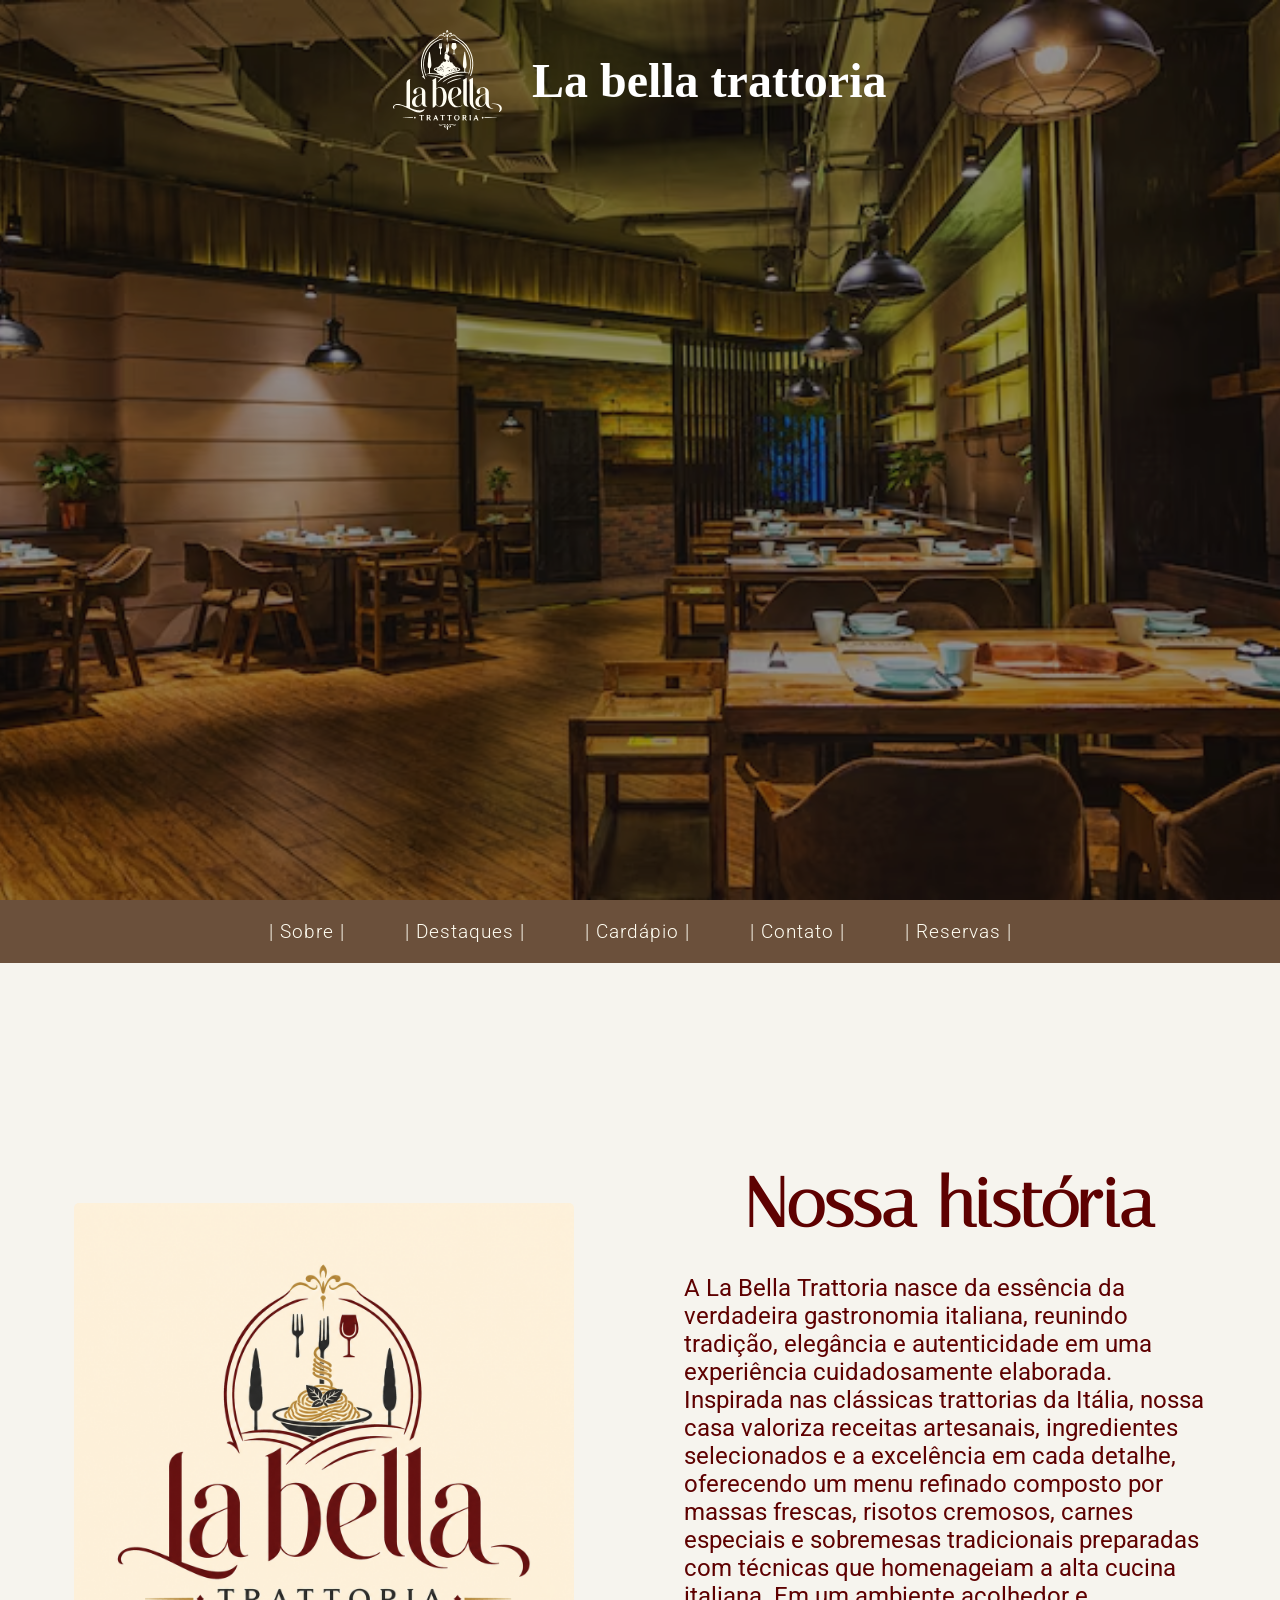
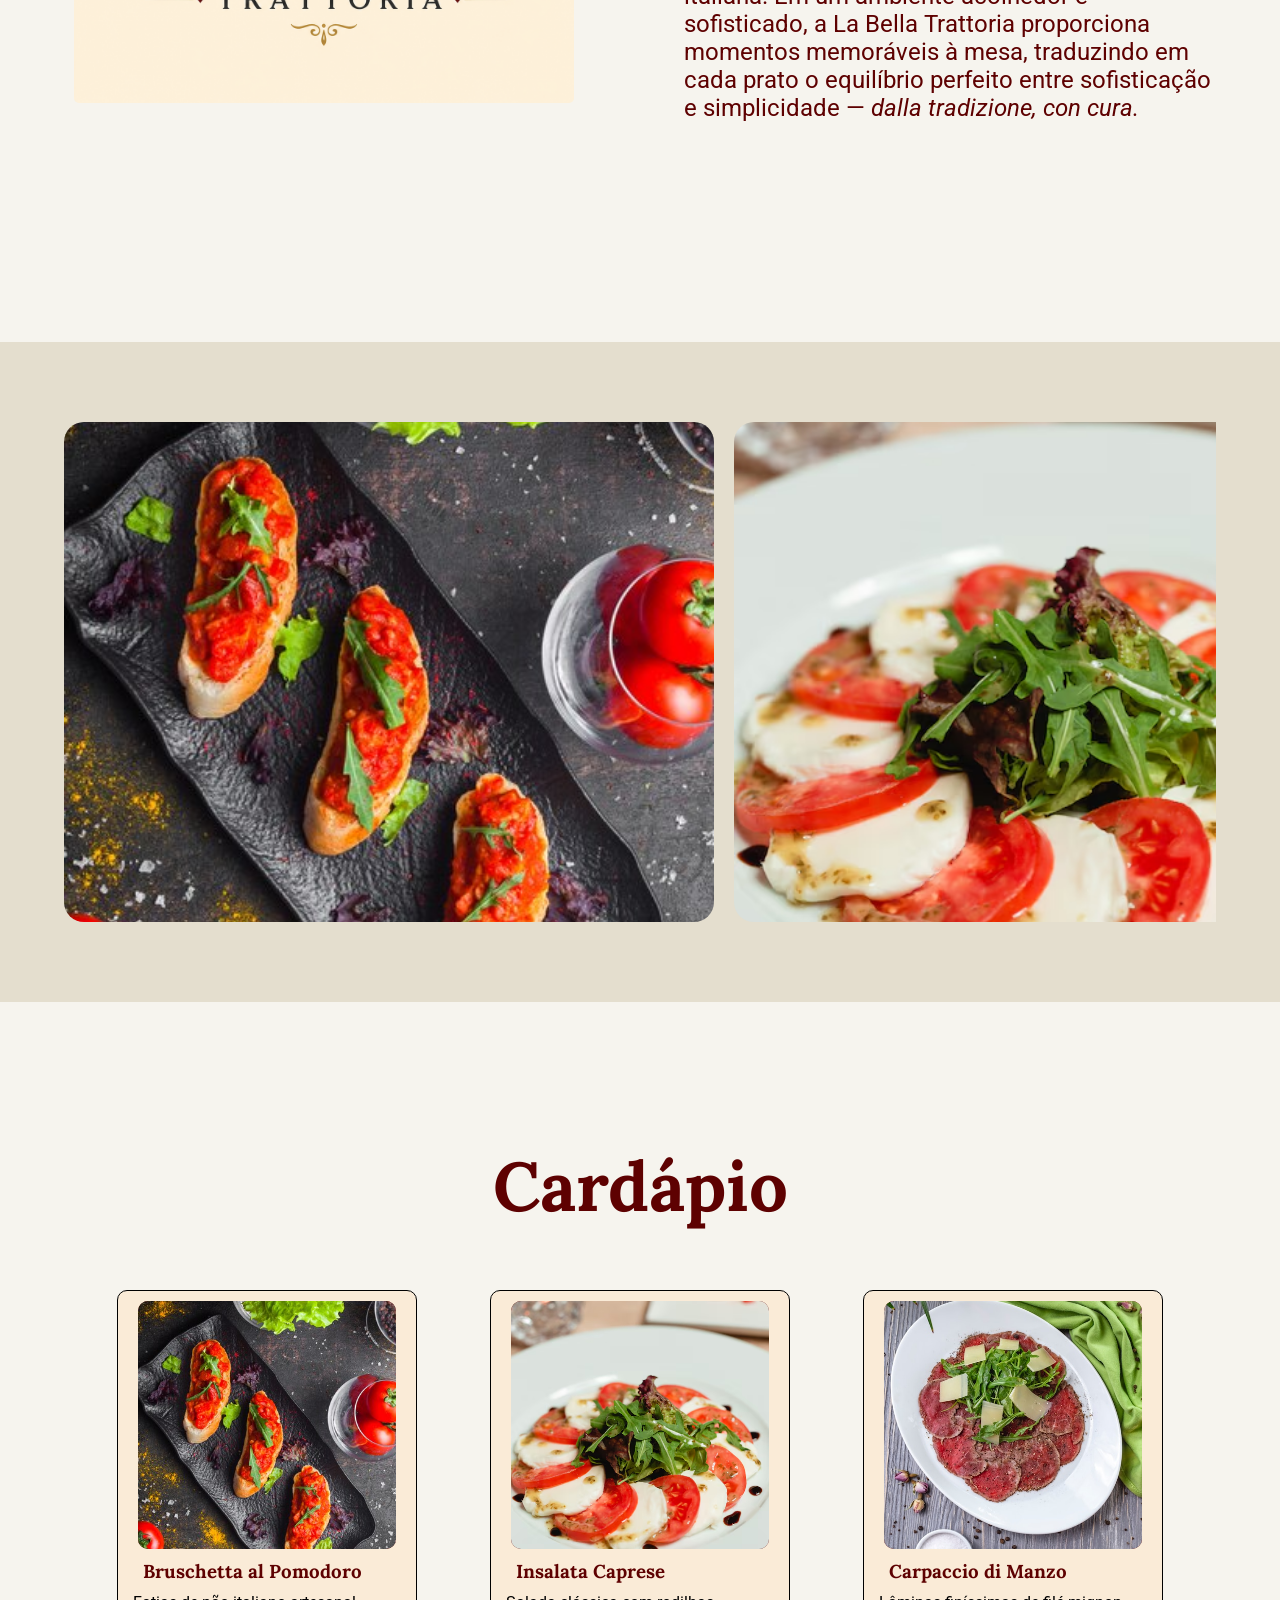
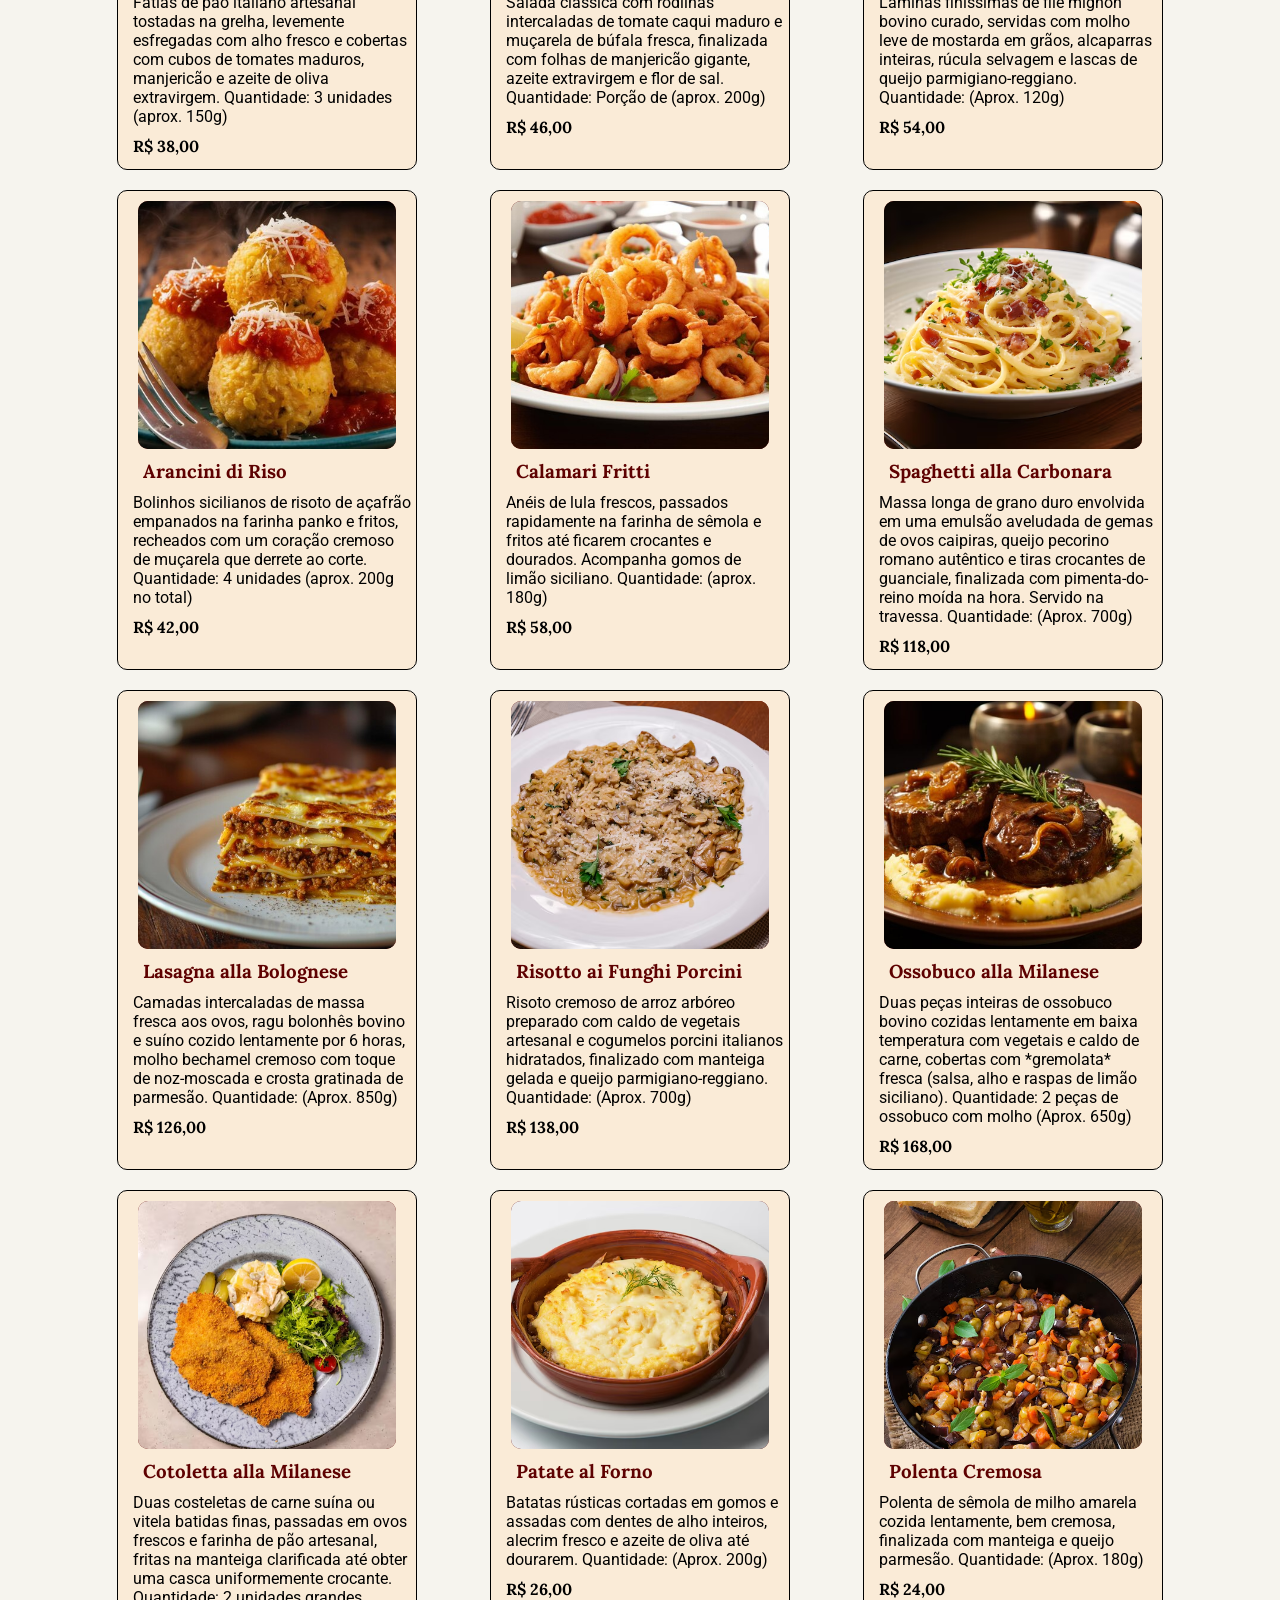
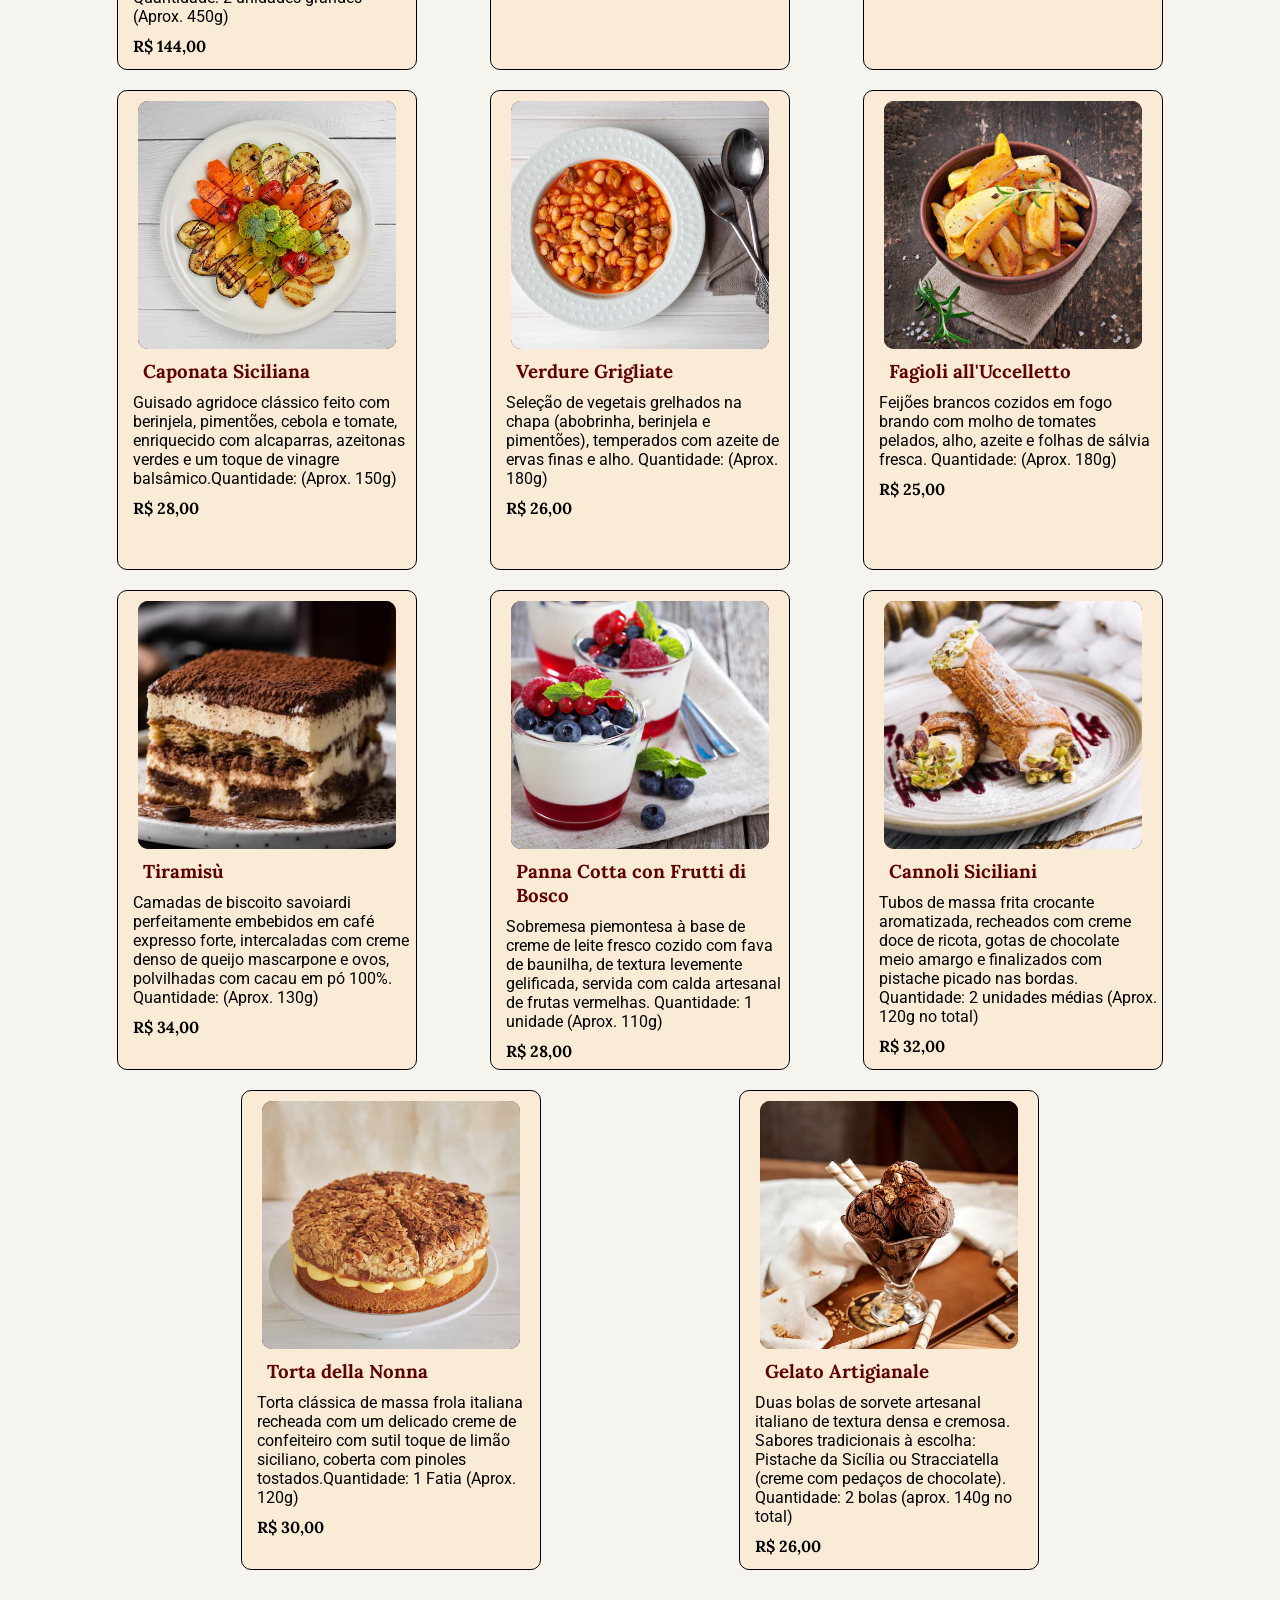
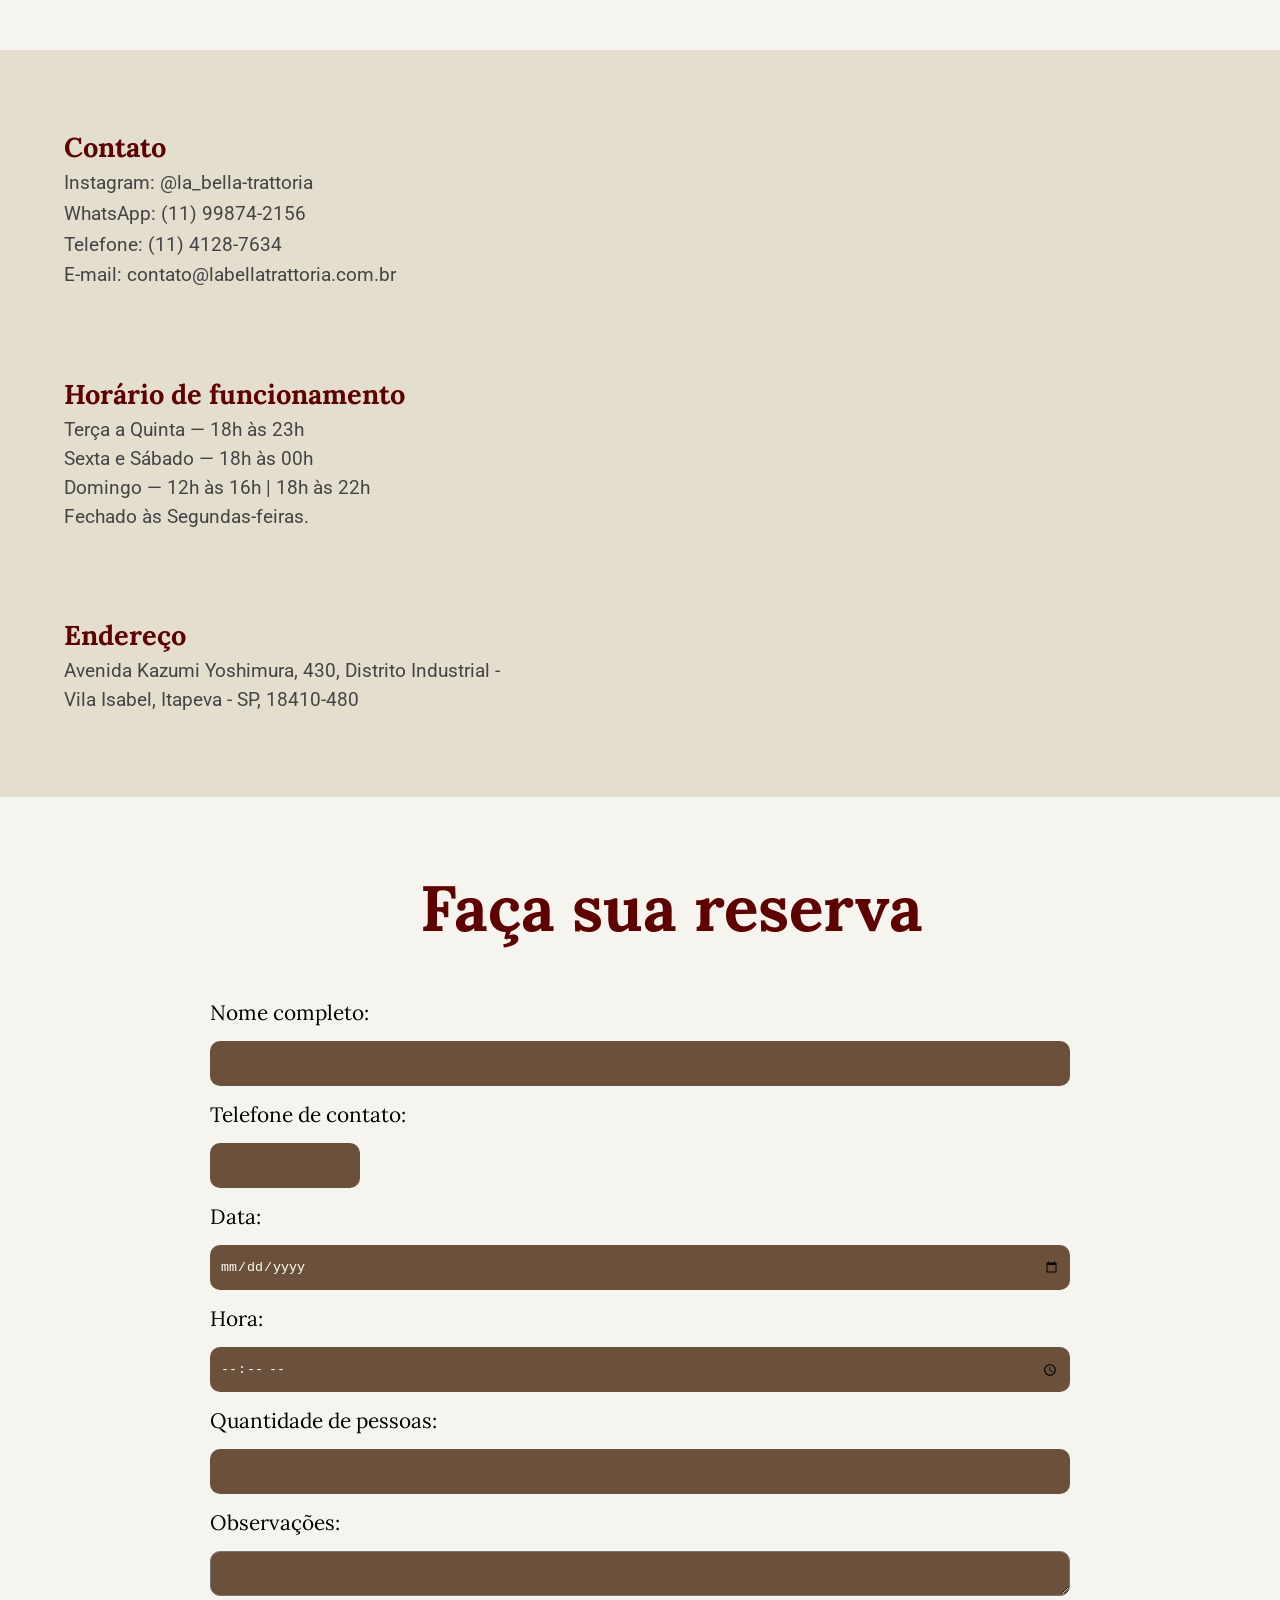
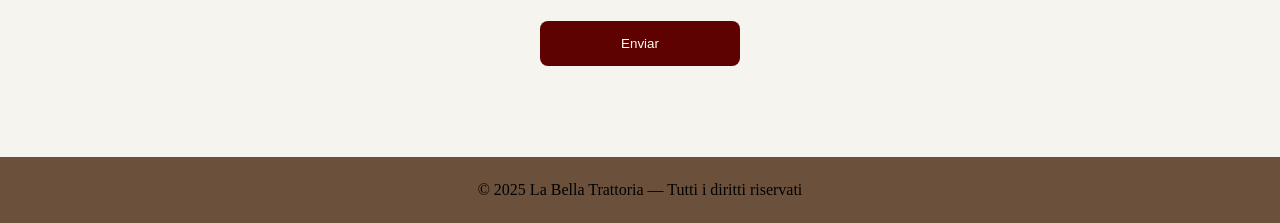
<file: index.html>
<!DOCTYPE html>
<html lang="pt-br">
<head>
    <meta charset="UTF-8">
    <meta name="viewport" content="width=device-width, initial-scale=1.0">
    <title>La Bella Trattoria</title>
    <link rel="icon" href="assets/logo.png" tayp="image/png">
    <link rel="stylesheet" href="style.css">
</head>
<body>
 
    <!-- ===== 1. HEADER (fixo no topo) ===== -->
    <header class="cabecalho">
        <div class="logo">
            <a href="index01.html">
                <img src="assets/logo_vetorizada02.svg" alt="Logo La Bella Trattoria">
                <h1>La bella trattoria</h1>
            </a>
        </div>
    </header>

    <!-- ===== 1. IMAGEM GRANDE DE FUNDO (INÍCIO) ===== -->
     <section class="hero">
    <div class="overlay"></div>
    </section>

    <main>
 
        <!-- ===== 3. MENU STICKY ===== -->
        <nav class="barra-menu">
            <a href="#sobre">| Sobre |</a>
            <a href="#destaques">| Destaques |</a>
            <a href="#cardapio">| Cardápio |</a>
            <a href="#contato">| Contato |</a>
            <a href="#reserva">| Reservas |</a>
        </nav>
 
        <!-- ===== 4. SOBRE ===== -->
        <section id="sobre">
            <div class="sobre" id="sobre2">
                <img src="assets/logo.png">
                <div class="sobre-conteudo">
                <h2>Nossa história</h2>
                <p>A La Bella Trattoria nasce da essência da verdadeira gastronomia italiana, reunindo tradição,
                    elegância e autenticidade em uma experiência cuidadosamente elaborada. Inspirada nas clássicas
                    trattorias da Itália, nossa casa valoriza receitas artesanais, ingredientes selecionados e a
                    excelência em cada detalhe, oferecendo um menu refinado composto por massas frescas, risotos
                    cremosos, carnes especiais e sobremesas tradicionais preparadas com técnicas que homenageiam a
                    alta cucina italiana. Em um ambiente acolhedor e sofisticado, a La Bella Trattoria proporciona
                    momentos memoráveis à mesa, traduzindo em cada prato o equilíbrio perfeito entre sofisticação e
                    simplicidade — <em>dalla tradizione, con cura.</em>
                </p>
            </div>
            </div>
        </section>
 
        <!-- ===== 5. DESTAQUES + CARROSSEL ===== -->
        <section id="destaques">
            <div class="destaques-intro">
                <h2>    </h2>
                <p/p>
            </div>
 
            <!-- Carrossel -->
            <div class="carrossel">
                <div class="carrossel-movimento">
                    <img src="assets/entrada_1.jpg" alt="">
                    <img src="assets/entrada_2.jpg" alt="">
                    <img src="assets/prato_4.jpg" alt="">
                    <img src="assets/prato_5.jpg" alt="">
                    <img src="assets/acompanhamento_2.jpg" alt="">
                    <img src="assets/acompanhamento_3.jpg" alt="">
                    <img src="assets/sobremesa_01.jpg" alt="">
                    <img src="assets/sobremesa_03.jpg" alt="">
                    <!-- Repetição para efeito infinito -->
                    <img src="assets/entrada_1.jpg" alt="">
                    <img src="assets/entrada_2.jpg" alt="">
                    <img src="assets/prato_4.jpg" alt="">
                    <img src="assets/prato_5.jpg" alt="">
                    <img src="assets/acompanhamento_2.jpg" alt="">
                    <img src="assets/acompanhamento_3.jpg" alt="">
                    <img src="assets/sobremesa_01.jpg" alt="">
                    <img src="assets/sobremesa_03.jpg" alt="">

                </div>
            </div>
        </section>

        <!-- ===== 7. CARDÁPIO ===== -->
        <section id="cardapio">
            <div class="cardapio-intro">
                <h2>Cardápio</h2>
            </div>
 
            <div class="card-conteiner">
<!--ENTRADAS -------------------------------------->
                <!-- card 01 -->
                <article class="card">
                    <figure>
                        <img src="assets/entrada_1.jpg" alt="Bruschetta al Pomodoro">
                    </figure>
                    <h3>Bruschetta al Pomodoro</h3>
                    <p> Fatias de pão italiano artesanal tostadas na grelha, levemente esfregadas com alho fresco e cobertas com cubos de tomates maduros, manjericão e azeite de oliva extravirgem. Quantidade: 3 unidades (aprox. 150g)</p>
                    <h4>R$ 38,00</h4>
                </article>
                <!-- card 02 -->
                <article class="card">
                    <figure>
                        <img src="assets/entrada_2.jpg" alt="Insalata Caprese">
                    </figure>
                    <h3>Insalata Caprese</h3>
                    <p> Salada clássica com rodilhas intercaladas de tomate caqui maduro e muçarela de búfala fresca, finalizada com folhas de manjericão gigante, azeite extravirgem e flor de sal. Quantidade: Porção de (aprox. 200g)</p>
                    <h4>R$ 46,00</h4>
                </article>
                <!-- card 03 -->
                <article class="card">
                    <figure>
                        <img src="assets/entrada_3.jpg" alt="Carpaccio di Manzo">
                    </figure>
                    <h3>Carpaccio di Manzo</h3>
                    <p>Lâminas finíssimas de filé mignon bovino curado, servidas com molho leve de mostarda em grãos, alcaparras inteiras, rúcula selvagem e lascas de queijo parmigiano-reggiano. Quantidade: (Aprox. 120g) </p>
                    <h4>R$ 54,00</h4>
                </article>
                <!-- card 04 -->
                <article class="card">
                    <figure>
                        <img src="assets/entrada_4.jpg" alt="Arancini di Riso">
                    </figure>
                    <h3>Arancini di Riso</h3>
                    <p> Bolinhos sicilianos de risoto de açafrão empanados na farinha panko e fritos, recheados com um coração cremoso de muçarela que derrete ao corte. Quantidade: 4 unidades (aprox. 200g no total)</p>
                    <h4> R$ 42,00</h4>
                </article>
                <!-- card 05 -->
                <article class="card">
                    <figure>
                        <img src="assets/entrada_5.jpg" alt="Calamari Fritti">
                    </figure>
                    <h3>Calamari Fritti</h3>
                    <p>Anéis de lula frescos, passados rapidamente na farinha de sêmola e fritos até ficarem crocantes e dourados. Acompanha gomos de limão siciliano. Quantidade: (aprox. 180g)</p>
                    <h4>R$ 58,00</h4>
                </article>
<!-- PRATOS PRINCIPAIS -------------------------------------->
                <!-- card 06 -->
                <article class="card">
                    <figure>
                        <img src="assets/prato_1.jpg" alt="Spaghetti alla Carbonara">
                    </figure>
                    <h3>Spaghetti alla Carbonara</h3>
                    <p>Massa longa de grano duro envolvida em uma emulsão aveludada de gemas de ovos caipiras, queijo pecorino romano autêntico e tiras crocantes de guanciale, finalizada com pimenta-do-reino moída na hora. Servido na travessa. Quantidade: (Aprox. 700g)</p>
                    <h4>R$ 118,00</h4>
                </article>
                <!-- card 07 -->
                <article class="card">
                    <figure>
                        <img src="assets/prato_2.jpg" alt="Lasagna alla Bolognese">
                    </figure>
                    <h3>Lasagna alla Bolognese</h3>
                    <p> Camadas intercaladas de massa fresca aos ovos, ragu bolonhês bovino e suíno cozido lentamente por 6 horas, molho bechamel cremoso com toque de noz-moscada e crosta gratinada de parmesão. Quantidade: (Aprox. 850g)</p>
                    <h4>R$ 126,00</h4>
                </article>
                <!-- card 08 -->
                <article class="card">
                    <figure>
                        <img src="assets/prato_3.jpg" alt="Risotto ai Funghi Porcini">
                    </figure>
                    <h3>Risotto ai Funghi Porcini</h3>
                    <p>Risoto cremoso de arroz arbóreo preparado com caldo de vegetais artesanal e cogumelos porcini italianos hidratados, finalizado com manteiga gelada e queijo parmigiano-reggiano. Quantidade: (Aprox. 700g)</p>
                    <h4>R$ 138,00</h4>
                </article>
                <!-- card 09 -->
                <article class="card">
                    <figure>
                        <img src="assets/prato_4.jpg" alt="Ossobuco alla Milanese">
                    </figure>
                    <h3>Ossobuco alla Milanese</h3>
                    <p> Duas peças inteiras de ossobuco bovino cozidas lentamente em baixa temperatura com vegetais e caldo de carne, cobertas com *gremolata* fresca (salsa, alho e raspas de limão siciliano). Quantidade: 2 peças de ossobuco com molho (Aprox. 650g)</p>
                    <h4>R$ 168,00</h4>
                </article>
                <!-- card 10 -->
                <article class="card">
                    <figure>
                        <img src="assets/prato_5.jpg" alt="Cotoletta alla Milanese">
                    </figure>
                    <h3>Cotoletta alla Milanese</h3>
                    <p> Duas costeletas de carne suína ou vitela batidas finas, passadas em ovos frescos e farinha de pão artesanal, fritas na manteiga clarificada até obter uma casca uniformemente crocante. Quantidade: 2 unidades grandes (Aprox. 450g)</p>
                    <h4>R$ 144,00</h4>
                </article>
<!-- ACOMPANHAMENTO -------------------------------------->
                <!-- card 11 -->
                <article class="card">
                    <figure>
                        <img src="assets/acompanhamento_1.jpg" alt="Patate al Forno">
                    </figure>
                    <h3>Patate al Forno</h3>
                    <p>Batatas rústicas cortadas em gomos e assadas com dentes de alho inteiros, alecrim fresco e azeite de oliva até dourarem. Quantidade: (Aprox. 200g)</p>
                    <h4>R$ 26,00</h4>
                </article>
                <!-- card 12 -->
                <article class="card">
                    <figure>
                        <img src="assets/acompanhamento_2.jpg" alt="Polenta Cremosa">
                    </figure>
                    <h3>Polenta Cremosa</h3>
                    <p>Polenta de sêmola de milho amarela cozida lentamente, bem cremosa, finalizada com manteiga e queijo parmesão. Quantidade: (Aprox. 180g)</p>
                    <h4>R$ 24,00</h4>
                </article>
                <!-- card 13 -->
                <article class="card">
                    <figure>
                        <img src="assets/acompanhamento_3.jpg" alt="Caponata Siciliana">
                    </figure>
                    <h3>Caponata Siciliana</h3>
                    <p>Guisado agridoce clássico feito com berinjela, pimentões, cebola e tomate, enriquecido com alcaparras, azeitonas verdes e um toque de vinagre balsâmico.Quantidade: (Aprox. 150g)</p>
                    <h4>R$ 28,00</h4>
                </article>
                <!-- card 14 -->
                <article class="card">
                    <figure>
                        <img src="assets/acompanhamento_4.jpg" alt="Verdure Grigliate">
                    </figure>
                    <h3>Verdure Grigliate</h3>
                    <p> Seleção de vegetais grelhados na chapa (abobrinha, berinjela e pimentões), temperados com azeite de ervas finas e alho. Quantidade: (Aprox. 180g)</p>
                    <h4>R$ 26,00</h4>
                </article>
                <!-- card 15 -->
                <article class="card">
                    <figure>
                        <img src="assets/Acompanhamento_5.jpg" alt="Fagioli all'Uccelletto">
                    </figure>
                    <h3>Fagioli all'Uccelletto</h3>
                    <p>Feijões brancos cozidos em fogo brando com molho de tomates pelados, alho, azeite e folhas de sálvia fresca. Quantidade: (Aprox. 180g)</p>
                    <h4>R$ 25,00</h4>
                </article>
<!-- SOBREMESAS -------------------------------------->
                <!-- card 16 -->
                <article class="card">
                    <figure>
                        <img src="assets/sobremesa_01.jpg" alt="Tiramisù">
                    </figure>
                    <h3>Tiramisù</h3>
                    <p>Camadas de biscoito savoiardi perfeitamente embebidos em café expresso forte, intercaladas com creme denso de queijo mascarpone e ovos, polvilhadas com cacau em pó 100%. Quantidade: (Aprox. 130g)</p>
                    <h4>R$ 34,00</h4>
                </article>
                <!-- card 17 -->
                <article class="card">
                    <figure>
                        <img src="assets/sobremesa_02.jpg" alt="Panna Cotta con Frutti di Bosco">
                    </figure>
                    <h3>Panna Cotta con Frutti di Bosco</h3>
                    <p>Sobremesa piemontesa à base de creme de leite fresco cozido com fava de baunilha, de textura levemente gelificada, servida com calda artesanal de frutas vermelhas. Quantidade: 1 unidade (Aprox. 110g)</p>
                    <h4>R$ 28,00</h4>
                </article>
                <!-- card 18 -->
                <article class="card">
                    <figure>
                        <img src="assets/sobremesa_03.jpg" alt="Cannoli Sicilian">
                    </figure>
                    <h3>Cannoli Siciliani</h3>
                    <p>Tubos de massa frita crocante aromatizada, recheados com creme doce de ricota, gotas de chocolate meio amargo e finalizados com pistache picado nas bordas. Quantidade: 2 unidades médias (Aprox. 120g no total)</p>
                    <h4>R$ 32,00</h4>
                </article>
                <!-- card 19 -->
                <article class="card">
                    <figure>
                        <img src="assets/sobremesa_04.jpg" alt="Torta della Nonna">
                    </figure>
                    <h3>Torta della Nonna</h3>
                    <p>Torta clássica de massa frola italiana recheada com um delicado creme de confeiteiro com sutil toque de limão siciliano, coberta com pinoles tostados.Quantidade: 1 Fatia (Aprox. 120g)</p>
                    <h4>R$ 30,00</h4>
                </article>
                <!-- card 20 -->
                <article class="card">
                    <figure>
                        <img src="assets/sobremesa_05.jpg" alt="Gelato Artigianale">
                    </figure>
                    <h3>Gelato Artigianale</h3>
                    <p>Duas bolas de sorvete artesanal italiano de textura densa e cremosa. Sabores tradicionais à escolha: Pistache da Sicília ou Stracciatella (creme com pedaços de chocolate). Quantidade: 2 bolas (aprox. 140g no total)</p>
                    <h4>R$ 26,00</h4>
                </article>
            </div>
        </section>


                <!-- ===== 6. CONTATO ===== -->
        <section id="contato">
            <div class="info-conteiner">
                <!-- informaçõe 01 -->
            <article class="inf-cards">
                <h2>Contato</h2>
                <a href="https://www.instagram.com/" target="_blank"><p>Instagram: @la_bella-trattoria</p></a>
                <a href="https://web.whatsapp.com/" target="_blank"><p>WhatsApp: (11) 99874-2156</p></a>        
                <p>Telefone: (11) 4128-7634</p>
                <p>E-mail: contato@labellatrattoria.com.br</p>
            </article>
                <!-- informaçõe 02 -->
             <article class="inf-cards">
                <h2>Horário de funcionamento</h2>
                <p>Terça a Quinta — 18h às 23h <br>
                   Sexta e Sábado — 18h às 00h <br>
                   Domingo — 12h às 16h | 18h às 22h<br>
                   Fechado às Segundas-feiras.</p>
            </article>
                <!-- informaçõe 03 -->
            <article class="inf-cards">
                <h2>Endereço</h2>
                <p>Avenida Kazumi Yoshimura, 430, Distrito Industrial - Vila Isabel, Itapeva - SP, 18410-480</p>
            </article>
        </div>
                <!-- Mapa -->
        <div class="mapa-conteiner">
            <iframe src="https://www.google.com/maps/embed?pb=!4v1779822260360!6m8!1m7!1s6D7NpW7yUmbVGUZGko_SvQ!2m2!1d-23.97378424680432!2d-48.88929262429263!3f222.56912!4f0!5f0.7820865974627469" width="600" height="450" style="border:0;" allowfullscreen="" loading="lazy" referrerpolicy="no-referrer-when-downgrade">   </iframe>
        </div>
        </div>
        </section>



        <!-- ===== 6 - reserva ===== -->
        <section id="reserva">
            <div class="info-reserva">
                <!-- informações 01 -->
            <article class="inf-reserva">
                <h2>Faça sua reserva</h2>
                <form>
                    <label>Nome completo:</label>
                    <input type="text">
                    <label>Telefone de contato:</label>
                    <input type="text" style="width: 150px;">
                    <label>Data:</label>
                    <input type="date">
                    <label>Hora:</label>
                    <input type="time">
                    <label>Quantidade de pessoas:</label>
                    <input type="number" min="1" max="20">
                    <label>Observações:</label>
                    <textarea></textarea>
                    <button type="submit">Enviar </button>
                </form>
        </section>
    </main>
 
    <footer class="rodape">
        <div class="conteudo-rodape">
            <span>© 2025 La Bella Trattoria — Tutti i diritti riservati</span>
        </div>
    </footer>

    <script src="script.js"></script>
</body>
</html>
</file>
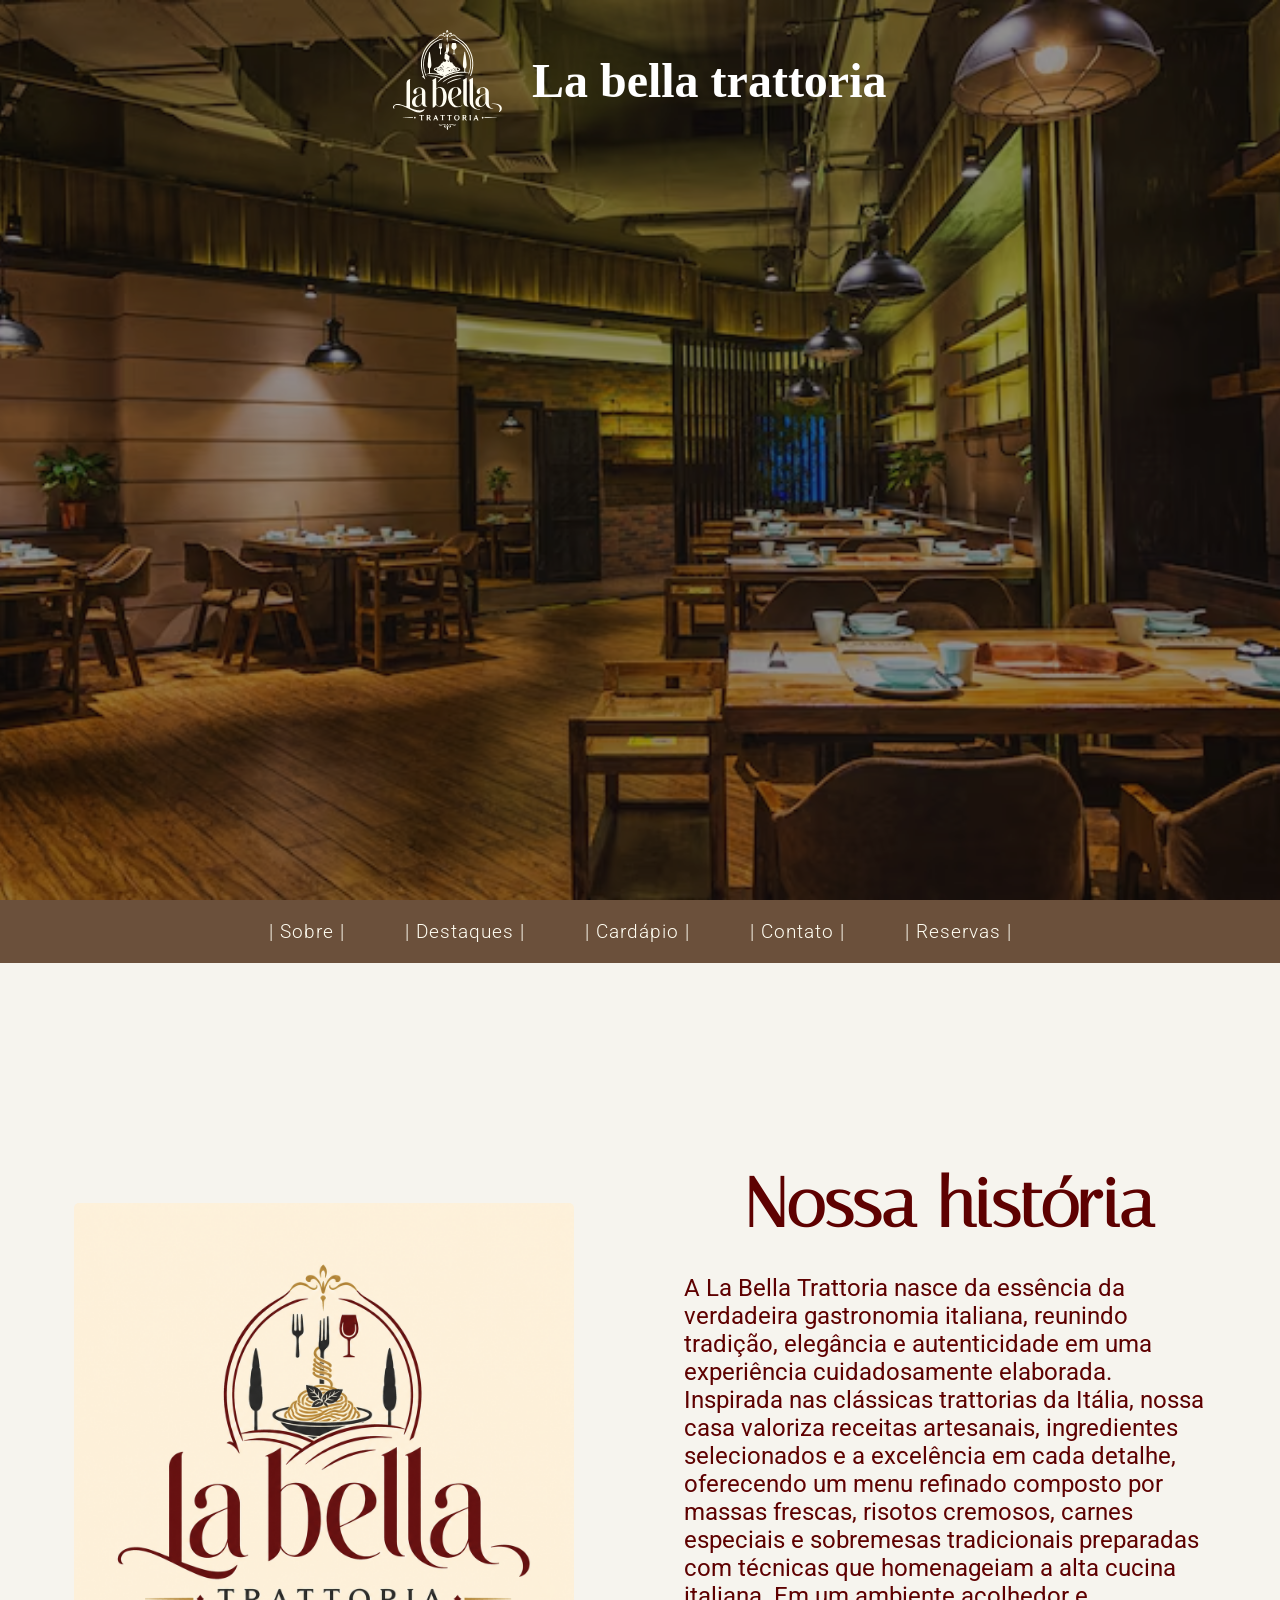
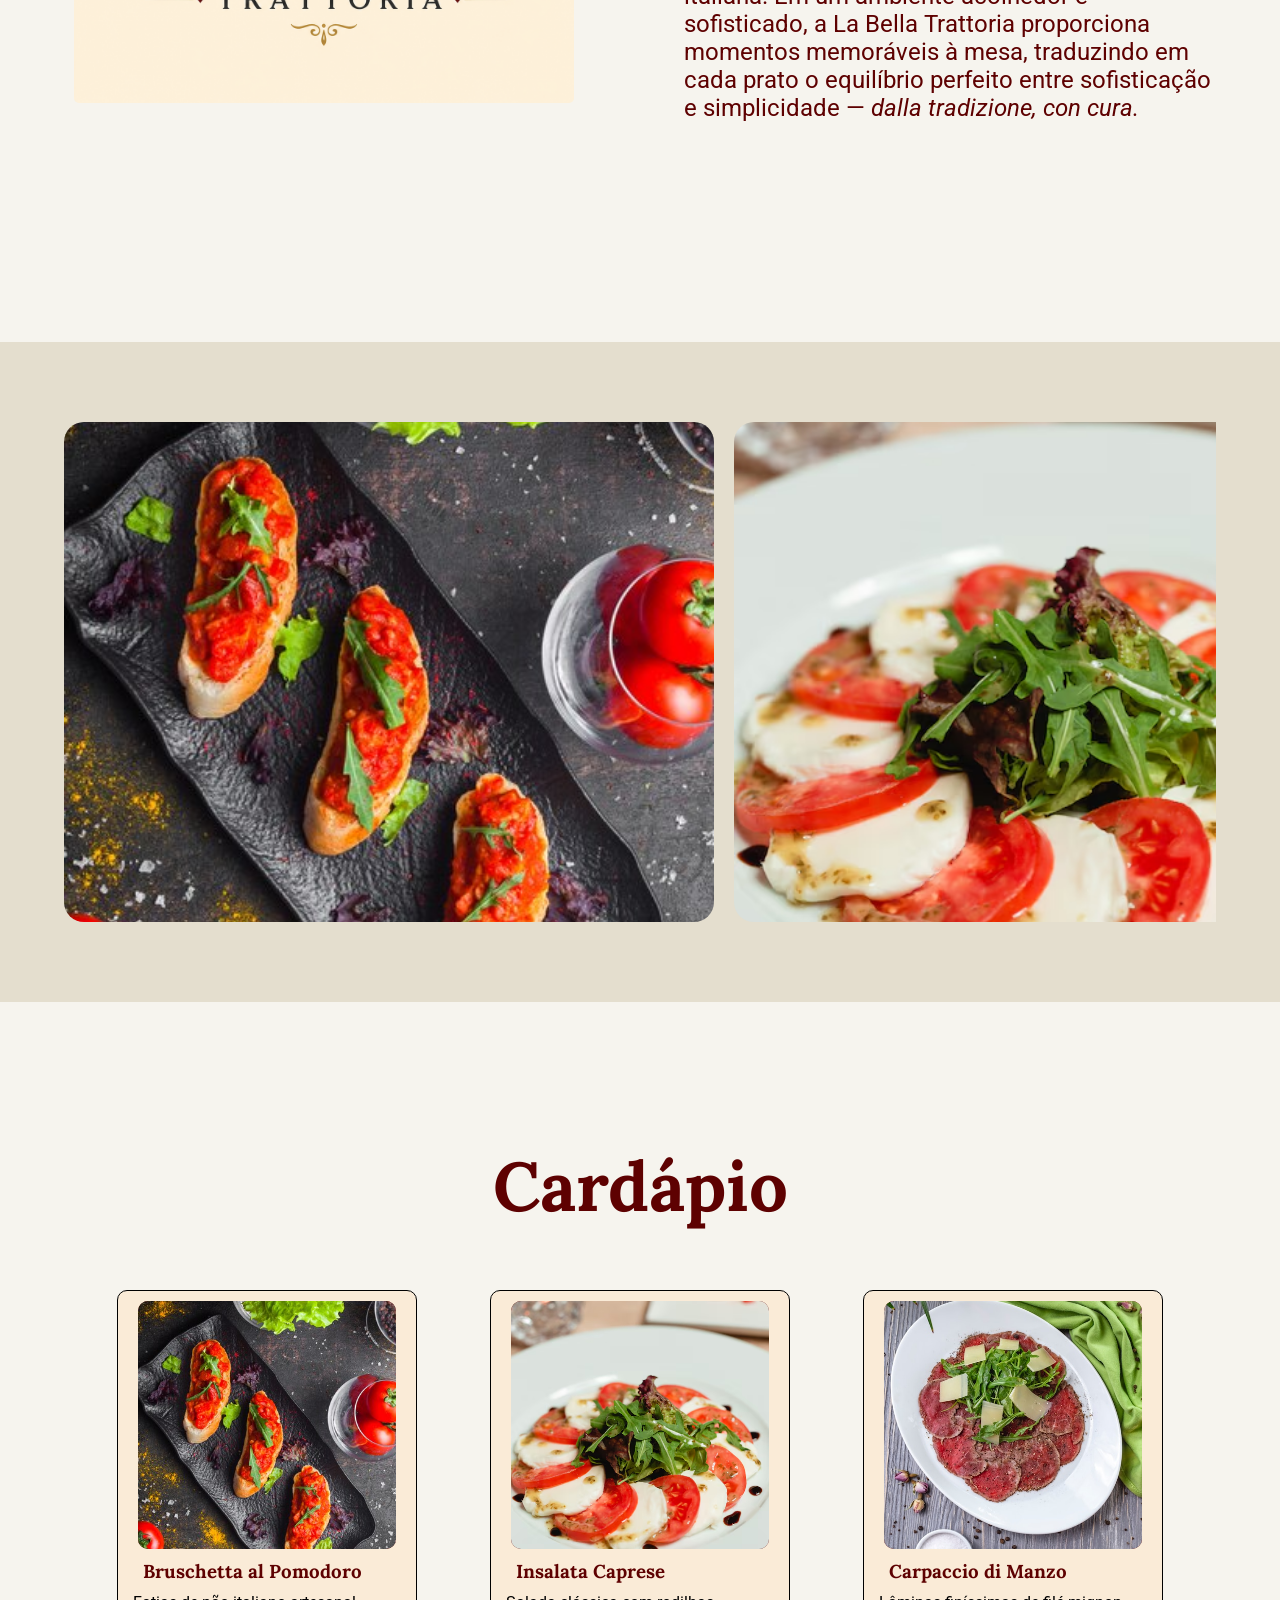
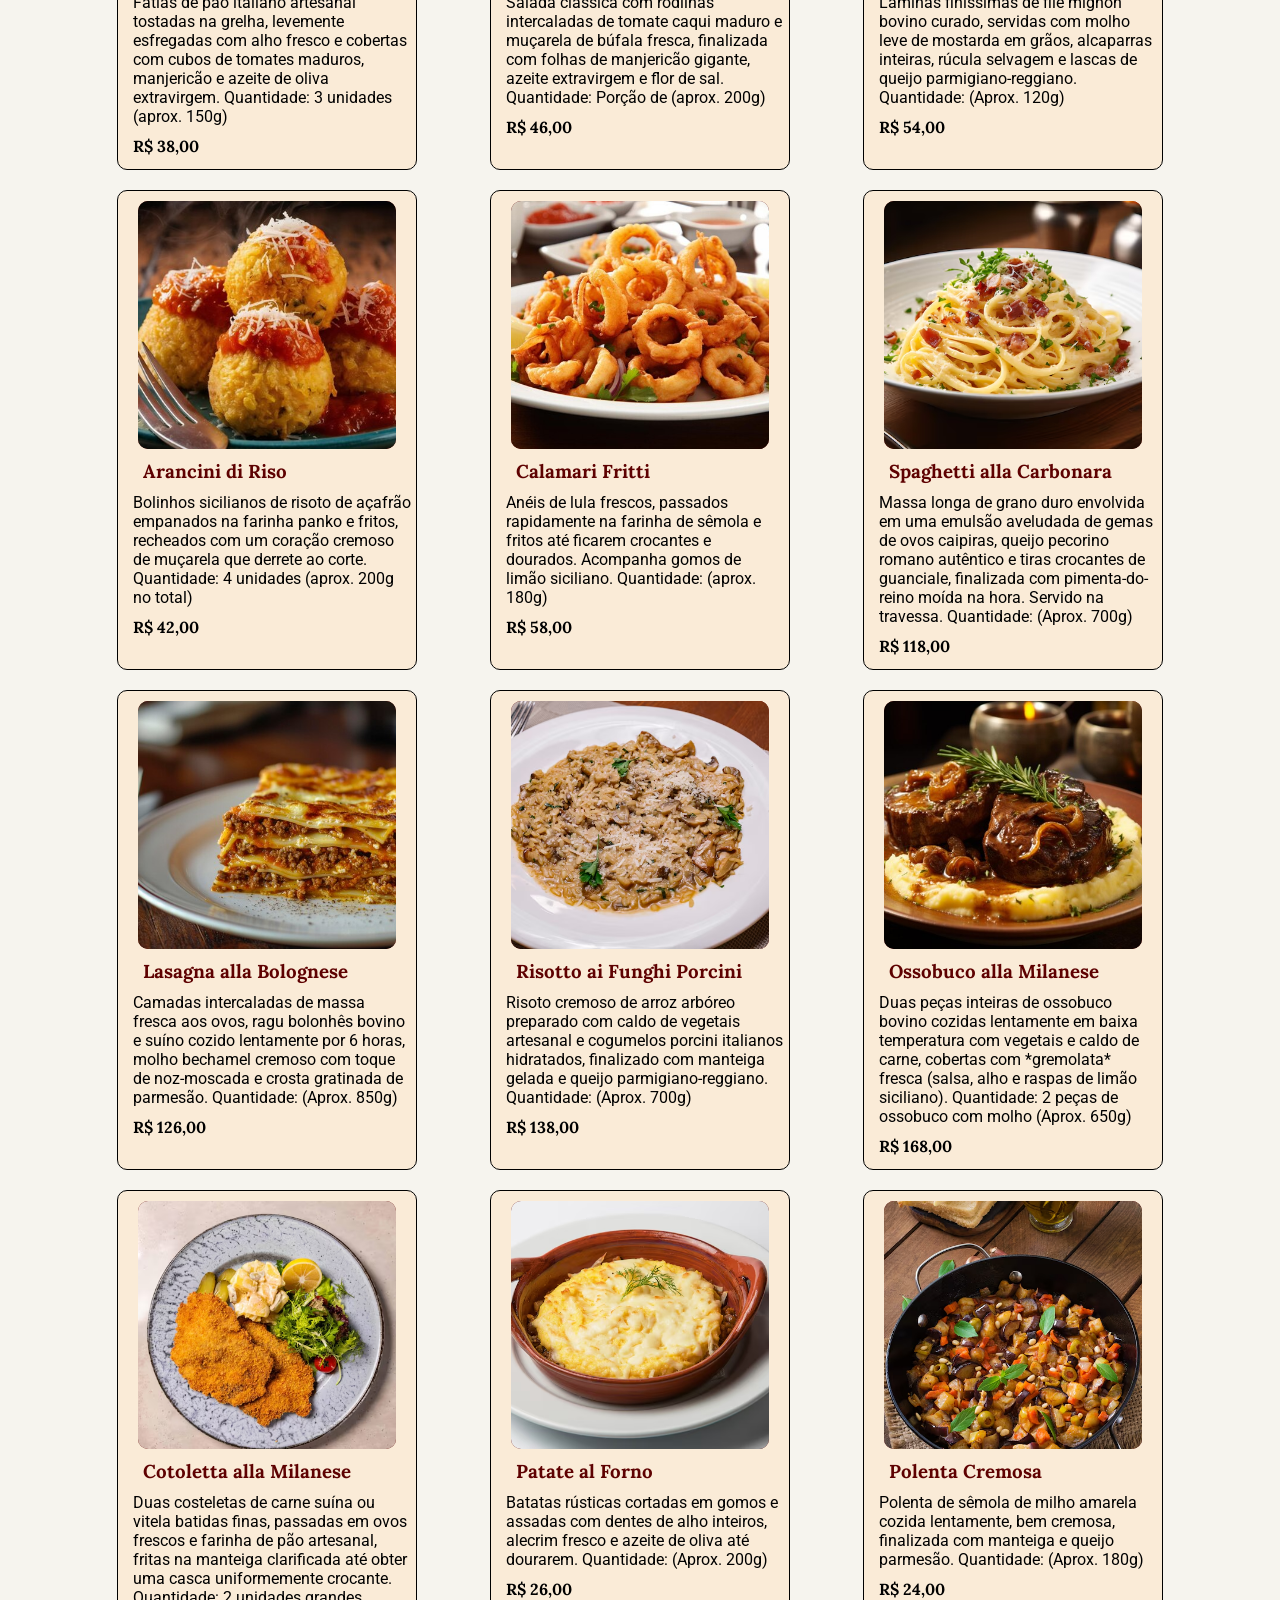
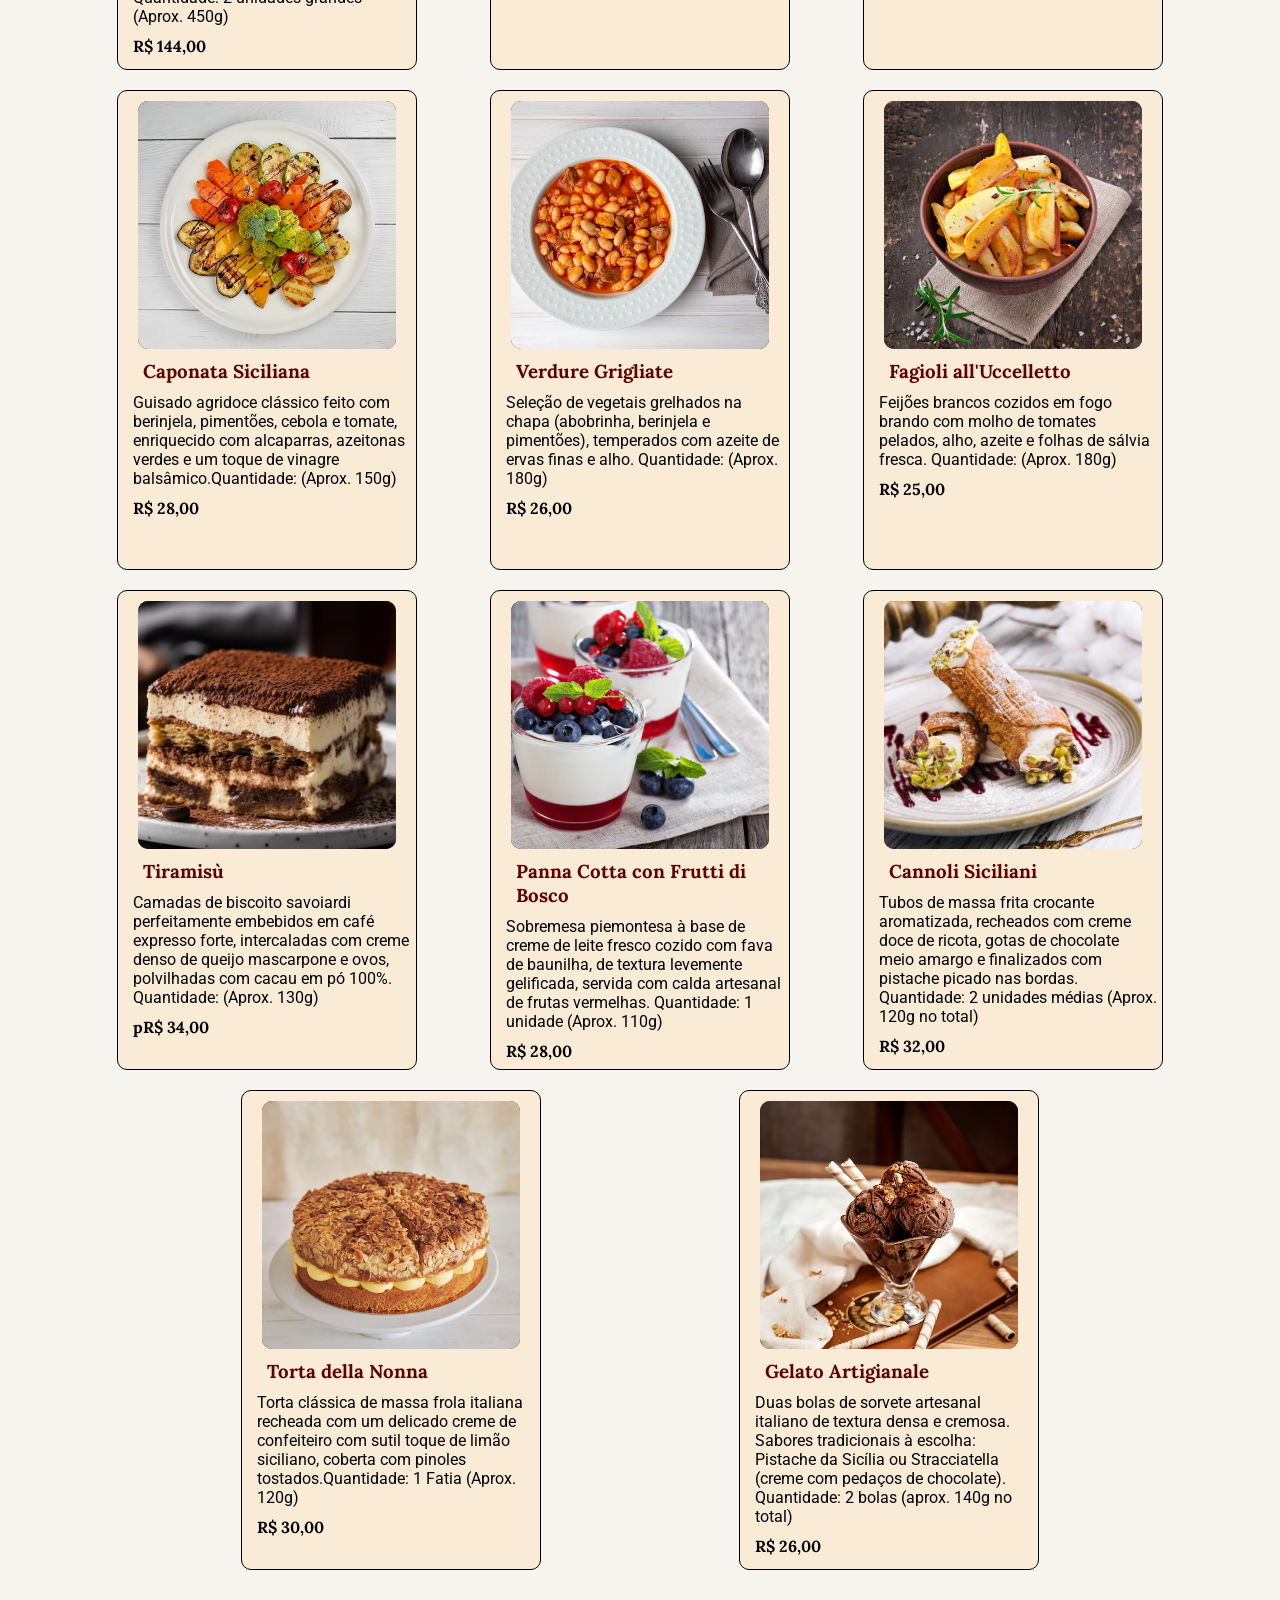
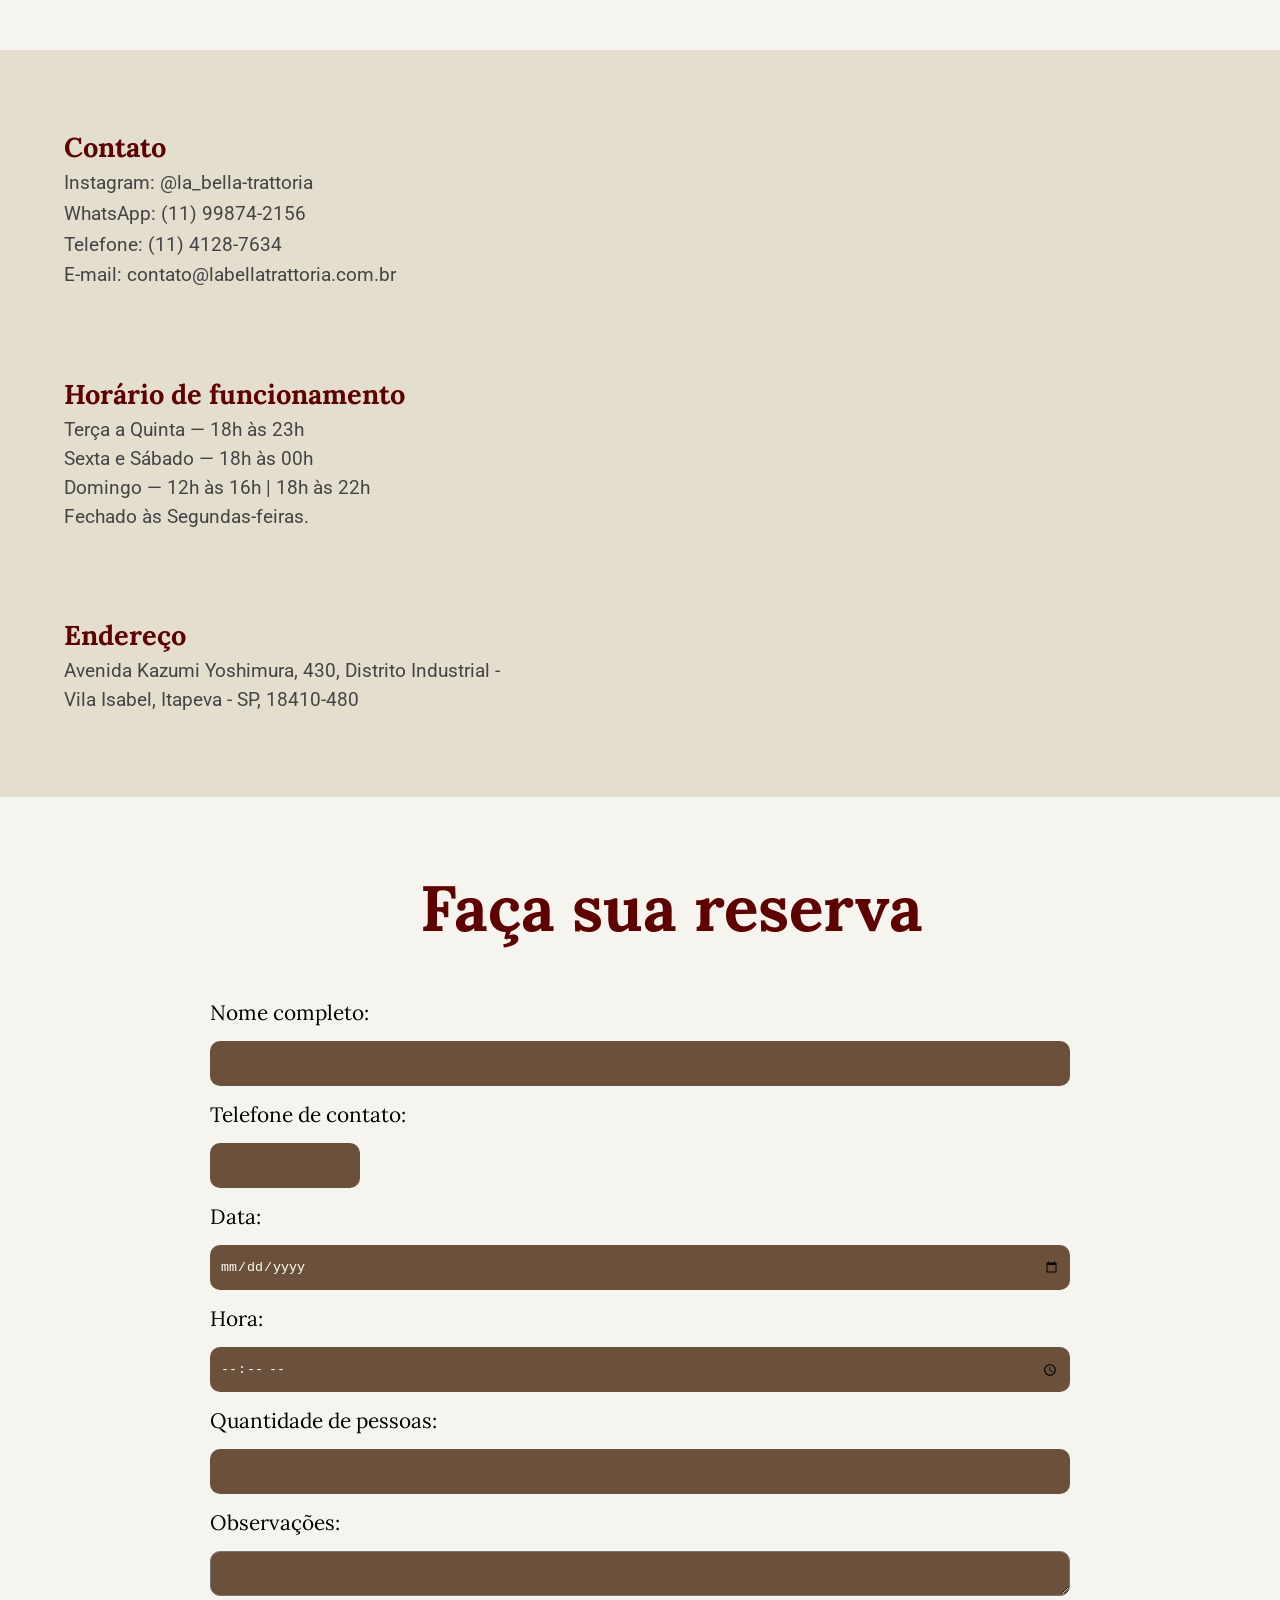
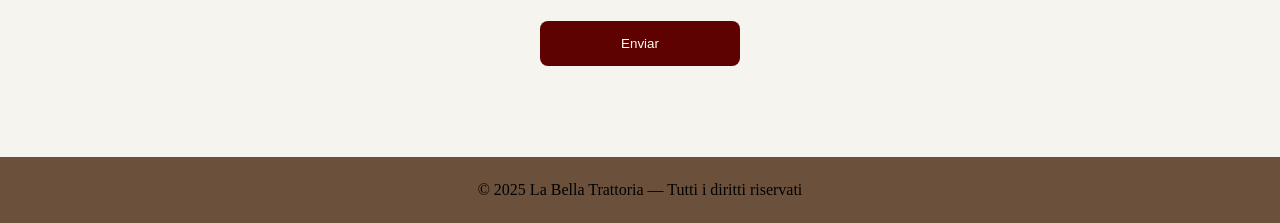
<file: index01.html>
<!DOCTYPE html>
<html lang="pt-br">
<head>
    <meta charset="UTF-8">
    <meta name="viewport" content="width=device-width, initial-scale=1.0">
    <title>La Bella Trattoria</title>
    <link rel="icon" href="assets/logo.png" tayp="image/png">
    <link rel="stylesheet" href="style.css">
</head>
<body>
 
    <!-- ===== 1. HEADER (fixo no topo) ===== -->
    <header class="cabecalho">
        <div class="logo">
            <a href="index01.html">
                <img src="assets/logo_vetorizada02.svg" alt="Logo La Bella Trattoria">
                <h1>La bella trattoria</h1>
            </a>
        </div>
    </header>

    <!-- ===== 1. IMAGEM GRANDE DE FUNDO (INÍCIO) ===== -->
     <section class="hero">
    <div class="overlay"></div>
    </section>

    <main>
 
        <!-- ===== 3. MENU STICKY ===== -->
        <nav class="barra-menu">
            <a href="#sobre">| Sobre |</a>
            <a href="#destaques">| Destaques |</a>
            <a href="#cardapio">| Cardápio |</a>
            <a href="#contato">| Contato |</a>
            <a href="#reserva">| Reservas |</a>
        </nav>
 
        <!-- ===== 4. SOBRE ===== -->
        <section id="sobre">
            <div class="sobre" id="sobre2">
                <img src="assets/logo.png">
                <div class="sobre-conteudo">
                <h2>Nossa história</h2>
                <p>A La Bella Trattoria nasce da essência da verdadeira gastronomia italiana, reunindo tradição,
                    elegância e autenticidade em uma experiência cuidadosamente elaborada. Inspirada nas clássicas
                    trattorias da Itália, nossa casa valoriza receitas artesanais, ingredientes selecionados e a
                    excelência em cada detalhe, oferecendo um menu refinado composto por massas frescas, risotos
                    cremosos, carnes especiais e sobremesas tradicionais preparadas com técnicas que homenageiam a
                    alta cucina italiana. Em um ambiente acolhedor e sofisticado, a La Bella Trattoria proporciona
                    momentos memoráveis à mesa, traduzindo em cada prato o equilíbrio perfeito entre sofisticação e
                    simplicidade — <em>dalla tradizione, con cura.</em>
                </p>
            </div>
            </div>
        </section>
 
        <!-- ===== 5. DESTAQUES + CARROSSEL ===== -->
        <section id="destaques">
            <div class="destaques-intro">
                <h2>    </h2>
                <p/p>
            </div>
 
            <!-- Carrossel -->
            <div class="carrossel">
                <div class="carrossel-movimento">
                    <img src="assets/entrada_1.jpg" alt="">
                    <img src="assets/entrada_2.jpg" alt="">
                    <img src="assets/prato_4.jpg" alt="">
                    <img src="assets/prato_5.jpg" alt="">
                    <img src="assets/acompanhamento_2.jpg" alt="">
                    <img src="assets/acompanhamento_3.jpg" alt="">
                    <img src="assets/sobremesa_01.jpg" alt="">
                    <img src="assets/sobremesa_03.jpg" alt="">
                    <!-- Repetição para efeito infinito -->
                    <img src="assets/entrada_1.jpg" alt="">
                    <img src="assets/entrada_2.jpg" alt="">
                    <img src="assets/prato_4.jpg" alt="">
                    <img src="assets/prato_5.jpg" alt="">
                    <img src="assets/acompanhamento_2.jpg" alt="">
                    <img src="assets/acompanhamento_3.jpg" alt="">
                    <img src="assets/sobremesa_01.jpg" alt="">
                    <img src="assets/sobremesa_03.jpg" alt="">

                </div>
            </div>
        </section>

        <!-- ===== 7. CARDÁPIO ===== -->
        <section id="cardapio">
            <div class="cardapio-intro">
                <h2>Cardápio</h2>
            </div>
 
            <div class="card-conteiner">
<!--ENTRADAS -------------------------------------->
                <!-- card 01 -->
                <article class="card">
                    <figure>
                        <img src="assets/entrada_1.jpg" alt="Bruschetta al Pomodoro">
                    </figure>
                    <h3>Bruschetta al Pomodoro</h3>
                    <p> Fatias de pão italiano artesanal tostadas na grelha, levemente esfregadas com alho fresco e cobertas com cubos de tomates maduros, manjericão e azeite de oliva extravirgem. Quantidade: 3 unidades (aprox. 150g)</p>
                    <h4>R$ 38,00</h4>
                </article>
                <!-- card 02 -->
                <article class="card">
                    <figure>
                        <img src="assets/entrada_2.jpg" alt="Insalata Caprese">
                    </figure>
                    <h3>Insalata Caprese</h3>
                    <p> Salada clássica com rodilhas intercaladas de tomate caqui maduro e muçarela de búfala fresca, finalizada com folhas de manjericão gigante, azeite extravirgem e flor de sal. Quantidade: Porção de (aprox. 200g)</p>
                    <h4>R$ 46,00</h4>
                </article>
                <!-- card 03 -->
                <article class="card">
                    <figure>
                        <img src="assets/entrada_3.jpg" alt="Carpaccio di Manzo">
                    </figure>
                    <h3>Carpaccio di Manzo</h3>
                    <p>Lâminas finíssimas de filé mignon bovino curado, servidas com molho leve de mostarda em grãos, alcaparras inteiras, rúcula selvagem e lascas de queijo parmigiano-reggiano. Quantidade: (Aprox. 120g) </p>
                    <h4>R$ 54,00</h4>
                </article>
                <!-- card 04 -->
                <article class="card">
                    <figure>
                        <img src="assets/entrada_4.jpg" alt="Arancini di Riso">
                    </figure>
                    <h3>Arancini di Riso</h3>
                    <p> Bolinhos sicilianos de risoto de açafrão empanados na farinha panko e fritos, recheados com um coração cremoso de muçarela que derrete ao corte. Quantidade: 4 unidades (aprox. 200g no total)</p>
                    <h4> R$ 42,00</h4>
                </article>
                <!-- card 05 -->
                <article class="card">
                    <figure>
                        <img src="assets/entrada_5.jpg" alt="Calamari Fritti">
                    </figure>
                    <h3>Calamari Fritti</h3>
                    <p>Anéis de lula frescos, passados rapidamente na farinha de sêmola e fritos até ficarem crocantes e dourados. Acompanha gomos de limão siciliano. Quantidade: (aprox. 180g)</p>
                    <h4>R$ 58,00</h4>
                </article>
<!-- PRATOS PRINCIPAIS -------------------------------------->
                <!-- card 06 -->
                <article class="card">
                    <figure>
                        <img src="assets/prato_1.jpg" alt="Spaghetti alla Carbonara">
                    </figure>
                    <h3>Spaghetti alla Carbonara</h3>
                    <p>Massa longa de grano duro envolvida em uma emulsão aveludada de gemas de ovos caipiras, queijo pecorino romano autêntico e tiras crocantes de guanciale, finalizada com pimenta-do-reino moída na hora. Servido na travessa. Quantidade: (Aprox. 700g)</p>
                    <h4>R$ 118,00</h4>
                </article>
                <!-- card 07 -->
                <article class="card">
                    <figure>
                        <img src="assets/prato_2.jpg" alt="Lasagna alla Bolognese">
                    </figure>
                    <h3>Lasagna alla Bolognese</h3>
                    <p> Camadas intercaladas de massa fresca aos ovos, ragu bolonhês bovino e suíno cozido lentamente por 6 horas, molho bechamel cremoso com toque de noz-moscada e crosta gratinada de parmesão. Quantidade: (Aprox. 850g)</p>
                    <h4>R$ 126,00</h4>
                </article>
                <!-- card 08 -->
                <article class="card">
                    <figure>
                        <img src="assets/prato_3.jpg" alt="Risotto ai Funghi Porcini">
                    </figure>
                    <h3>Risotto ai Funghi Porcini</h3>
                    <p>Risoto cremoso de arroz arbóreo preparado com caldo de vegetais artesanal e cogumelos porcini italianos hidratados, finalizado com manteiga gelada e queijo parmigiano-reggiano. Quantidade: (Aprox. 700g)</p>
                    <h4>R$ 138,00</h4>
                </article>
                <!-- card 09 -->
                <article class="card">
                    <figure>
                        <img src="assets/prato_4.jpg" alt="Ossobuco alla Milanese">
                    </figure>
                    <h3>Ossobuco alla Milanese</h3>
                    <p> Duas peças inteiras de ossobuco bovino cozidas lentamente em baixa temperatura com vegetais e caldo de carne, cobertas com *gremolata* fresca (salsa, alho e raspas de limão siciliano). Quantidade: 2 peças de ossobuco com molho (Aprox. 650g)</p>
                    <h4>R$ 168,00</h4>
                </article>
                <!-- card 10 -->
                <article class="card">
                    <figure>
                        <img src="assets/prato_5.jpg" alt="Cotoletta alla Milanese">
                    </figure>
                    <h3>Cotoletta alla Milanese</h3>
                    <p> Duas costeletas de carne suína ou vitela batidas finas, passadas em ovos frescos e farinha de pão artesanal, fritas na manteiga clarificada até obter uma casca uniformemente crocante. Quantidade: 2 unidades grandes (Aprox. 450g)</p>
                    <h4>R$ 144,00</h4>
                </article>
<!-- ACOMPANHAMENTO -------------------------------------->
                <!-- card 11 -->
                <article class="card">
                    <figure>
                        <img src="assets/acompanhamento_1.jpg" alt="Patate al Forno">
                    </figure>
                    <h3>Patate al Forno</h3>
                    <p>Batatas rústicas cortadas em gomos e assadas com dentes de alho inteiros, alecrim fresco e azeite de oliva até dourarem. Quantidade: (Aprox. 200g)</p>
                    <h4>R$ 26,00</h4>
                </article>
                <!-- card 12 -->
                <article class="card">
                    <figure>
                        <img src="assets/acompanhamento_2.jpg" alt="Polenta Cremosa">
                    </figure>
                    <h3>Polenta Cremosa</h3>
                    <p>Polenta de sêmola de milho amarela cozida lentamente, bem cremosa, finalizada com manteiga e queijo parmesão. Quantidade: (Aprox. 180g)</p>
                    <h4>R$ 24,00</h4>
                </article>
                <!-- card 13 -->
                <article class="card">
                    <figure>
                        <img src="assets/acompanhamento_3.jpg" alt="Caponata Siciliana">
                    </figure>
                    <h3>Caponata Siciliana</h3>
                    <p>Guisado agridoce clássico feito com berinjela, pimentões, cebola e tomate, enriquecido com alcaparras, azeitonas verdes e um toque de vinagre balsâmico.Quantidade: (Aprox. 150g)</p>
                    <h4>R$ 28,00</h4>
                </article>
                <!-- card 14 -->
                <article class="card">
                    <figure>
                        <img src="assets/acompanhamento_4.jpg" alt="Verdure Grigliate">
                    </figure>
                    <h3>Verdure Grigliate</h3>
                    <p> Seleção de vegetais grelhados na chapa (abobrinha, berinjela e pimentões), temperados com azeite de ervas finas e alho. Quantidade: (Aprox. 180g)</p>
                    <h4>R$ 26,00</h4>
                </article>
                <!-- card 15 -->
                <article class="card">
                    <figure>
                        <img src="assets/Acompanhamento_5.jpg" alt="Fagioli all'Uccelletto">
                    </figure>
                    <h3>Fagioli all'Uccelletto</h3>
                    <p>Feijões brancos cozidos em fogo brando com molho de tomates pelados, alho, azeite e folhas de sálvia fresca. Quantidade: (Aprox. 180g)</p>
                    <h4>R$ 25,00</h4>
                </article>
<!-- SOBREMESAS -------------------------------------->
                <!-- card 16 -->
                <article class="card">
                    <figure>
                        <img src="assets/sobremesa_01.jpg" alt="Tiramisù">
                    </figure>
                    <h3>Tiramisù</h3>
                    <p>Camadas de biscoito savoiardi perfeitamente embebidos em café expresso forte, intercaladas com creme denso de queijo mascarpone e ovos, polvilhadas com cacau em pó 100%. Quantidade: (Aprox. 130g)</p>
                    <h4>pR$ 34,00</h4>
                </article>
                <!-- card 17 -->
                <article class="card">
                    <figure>
                        <img src="assets/sobremesa_02.jpg" alt="Panna Cotta con Frutti di Bosco">
                    </figure>
                    <h3>Panna Cotta con Frutti di Bosco</h3>
                    <p>Sobremesa piemontesa à base de creme de leite fresco cozido com fava de baunilha, de textura levemente gelificada, servida com calda artesanal de frutas vermelhas. Quantidade: 1 unidade (Aprox. 110g)</p>
                    <h4>R$ 28,00</h4>
                </article>
                <!-- card 18 -->
                <article class="card">
                    <figure>
                        <img src="assets/sobremesa_03.jpg" alt="Cannoli Sicilian">
                    </figure>
                    <h3>Cannoli Siciliani</h3>
                    <p>Tubos de massa frita crocante aromatizada, recheados com creme doce de ricota, gotas de chocolate meio amargo e finalizados com pistache picado nas bordas. Quantidade: 2 unidades médias (Aprox. 120g no total)</p>
                    <h4>R$ 32,00</h4>
                </article>
                <!-- card 19 -->
                <article class="card">
                    <figure>
                        <img src="assets/sobremesa_04.jpg" alt="Torta della Nonna">
                    </figure>
                    <h3>Torta della Nonna</h3>
                    <p>Torta clássica de massa frola italiana recheada com um delicado creme de confeiteiro com sutil toque de limão siciliano, coberta com pinoles tostados.Quantidade: 1 Fatia (Aprox. 120g)</p>
                    <h4>R$ 30,00</h4>
                </article>
                <!-- card 20 -->
                <article class="card">
                    <figure>
                        <img src="assets/sobremesa_05.jpg" alt="Gelato Artigianale">
                    </figure>
                    <h3>Gelato Artigianale</h3>
                    <p>Duas bolas de sorvete artesanal italiano de textura densa e cremosa. Sabores tradicionais à escolha: Pistache da Sicília ou Stracciatella (creme com pedaços de chocolate). Quantidade: 2 bolas (aprox. 140g no total)</p>
                    <h4>R$ 26,00</h4>
                </article>
            </div>
        </section>


                <!-- ===== 6. CONTATO ===== -->
        <section id="contato">
            <div class="info-conteiner">
                <!-- informaçõe 01 -->
            <article class="inf-cards">
                <h2>Contato</h2>
                <a href="https://www.instagram.com/" target="_blank"><p>Instagram: @la_bella-trattoria</p></a>
                <a href="https://web.whatsapp.com/" target="_blank"><p>WhatsApp: (11) 99874-2156</p></a>        
                <p>Telefone: (11) 4128-7634</p>
                <p>E-mail: contato@labellatrattoria.com.br</p>
            </article>
                <!-- informaçõe 02 -->
             <article class="inf-cards">
                <h2>Horário de funcionamento</h2>
                <p>Terça a Quinta — 18h às 23h <br>
                   Sexta e Sábado — 18h às 00h <br>
                   Domingo — 12h às 16h | 18h às 22h<br>
                   Fechado às Segundas-feiras.</p>
            </article>
                <!-- informaçõe 03 -->
            <article class="inf-cards">
                <h2>Endereço</h2>
                <p>Avenida Kazumi Yoshimura, 430, Distrito Industrial - Vila Isabel, Itapeva - SP, 18410-480</p>
            </article>
        </div>
                <!-- Mapa -->
        <div class="mapa-conteiner">
            <iframe src="https://www.google.com/maps/embed?pb=!4v1779822260360!6m8!1m7!1s6D7NpW7yUmbVGUZGko_SvQ!2m2!1d-23.97378424680432!2d-48.88929262429263!3f222.56912!4f0!5f0.7820865974627469" width="600" height="450" style="border:0;" allowfullscreen="" loading="lazy" referrerpolicy="no-referrer-when-downgrade">   </iframe>
        </div>
        </div>
        </section>



        <!-- ===== 6 - reserva ===== -->
        <section id="reserva">
            <div class="info-reserva">
                <!-- informações 01 -->
            <article class="inf-reserva">
                <h2>Faça sua reserva</h2>
                <form>
                    <label>Nome completo:</label>
                    <input type="text">
                    <label>Telefone de contato:</label>
                    <input type="text" style="width: 150px;">
                    <label>Data:</label>
                    <input type="date">
                    <label>Hora:</label>
                    <input type="time">
                    <label>Quantidade de pessoas:</label>
                    <input type="number" min="1" max="20">
                    <label>Observações:</label>
                    <textarea></textarea>
                    <button type="submit">Enviar </button>
                </form>
        </section>
    </main>
 
    <footer class="rodape">
        <div class="conteudo-rodape">
            <span>© 2025 La Bella Trattoria — Tutti i diritti riservati</span>
        </div>
    </footer>

    <script src="script.js"></script>
</body>
</html>
</file>
<file: style.css>
/* ===================================================
   1 - FONTES
=================================================== */
@import url('https://fonts.googleapis.com/css2?family=Italiana&display=swap');        /* Fonte logo */
@import url('https://fonts.googleapis.com/css2?family=Lora:ital,wght@0,400..700;1,400..700&display=swap'); /* Fonte sub-título */
@import url('https://fonts.googleapis.com/css2?family=Roboto:ital,wght@0,100..900;1,100..900&display=swap'); /* Fonte texto descritivo/importante */
 
 
/* ===================================================
   2- RESET
=================================================== */
* {
    margin: 0;
    padding: 0;
    box-sizing: border-box;
}
 
    
/* ===================================================
  3 - VARIÁVEIS GERAIS
=================================================== */
:root {
    --cor-cabecalho:       #5e0101;
    --cor-texto-cabecalho: #fffdf2;
    --cor-geral01-site:    #F6F4EE;
    --cor-geral02-site:    #E4DECE;
    --fonte-logo:          "Italiana";
    --fonte-subtitulo:     "Lora";
    --fonte-texto:         "Roboto";
}
 
html {
    scroll-behavior: smooth;
}
 
a {
    text-decoration: none;
}
 
 
/* ===================================================
   4 - MAIN
=================================================== */
main {
    padding-top: 0;
}

 
 
/* ===================================================
   5 - HEADER /.cabecalho
=================================================== */
.cabecalho {
    background-color: transparent;
    padding: 30px 5%;
    transition: background-color 0.5s ease, padding 0.5s ease;
    display: flex;
    justify-content: center;
    position: fixed;
    width: 100%;
    top: 0;
    left: 0;
    z-index: 1000;
}
 
.logo a {
    color: #ffffff;
    transition: color .5s ease;
    font-size: 1.5rem;
    display: flex;
    align-items: center;
}
.cabecalho.scrolled .logo a {
  color: #1a1612;
}
.cabecalho.scrolled {
    background-color: #f5f0e8;   
    padding: 20px 5%;
    box-shadow: 0 1px 0 rgba(0,0,0,0.08);
}
 
.logo img {
    height: 100px;
    margin-right: 30px;
    width: auto;
    transition: height .5s ease; 
}

.cabecalho.scrolled .logo img {
  height: 60px; 
}

.hero {
  height: 100vh;
  background: url('assets/restaurante01.png') center/cover;
  position: relative;
  display: flex;
  align-items: center;
  justify-content: center;
}
.hero .overlay {
  position: absolute; inset: 0;
  background: rgba(20,16,12,0.45);
}
.hero-titulo {
  position: relative; z-index: 1;
  color: #f5f0e8;
  font-family: var(--fonte-logo);
  font-size: 4rem;
  font-style: italic;
  letter-spacing: 6px;
}

 
 
/* ===================================================
   6 - MENU STICKY / .barra-menu
=================================================== */
.barra-menu {
    background-color: #6b503b;
    font-family: var(--fonte-subtitulo);
    display: flex;
    justify-content: center;
    align-items: center;
    gap: 60px;
    padding: 20px;
    font-family: var(--fonte-texto);
    position: sticky;
    top: 100px;
    z-index: 999;
}
 
.barra-menu a {
    color: var(--cor-texto-cabecalho);
    font-size: 1.2rem;
    font-weight: 300;
    letter-spacing: 1px;
    transition: 0.3s;
}
 
.barra-menu a:hover {
    opacity: 0.7;
}

/* ===================================================
   7 - SOBRE / #sobre
=================================================== */
#sobre {
    padding: 200px 5%;
    font-family: var(--fonte-subtitulo);
    display: flex;
    flex-direction: column;
    align-items: center;
    gap: 60px;
    overflow: hidden;
    background-color: var(--cor-geral01-site);

}
 
.sobre {
    width: 100%;
    display: flex;
    flex-direction: row;
    align-items: center;
    gap: 80px;
   
}
.sobre-conteudo{
    width: 70%;
    max-width: 900px;
    display: flex;
    flex-direction: column;
    gap: 10px;
    margin-left: 30px;
}
.sobre img {
    width: 500px ;
    border-radius: 5px;
    object-fit: cover;
    margin-left: 10px;

}
.sobre h2 {
    font-size: 4.3rem;
    color: #5e0101;
    text-align: center;
    font-family: var(--fonte-logo);
    margin-bottom: 20px;
}
 
.sobre p {
    font-size: 1.5rem;
    color: #5e0101;
    font-family: var(--fonte-texto);
    margin-bottom: 20px;
    max-width: 900px;
}
 
 
/* ===================================================
    8 - DESTAQUES / CARROSSEL / #destaques
=================================================== */
#destaques {
    padding: 80px 5%;
    background-color: var(--cor-geral02-site);
}
 
.carrossel {
    width: 100%;
    overflow: hidden;
    position: relative;
}
 
.carrossel-movimento {
    display: flex;
    gap: 20px;
    width: max-content;
    animation: scroll 60s linear infinite;
}
 
.carrossel-movimento img {
    width: 650px;
    height: 500px;
    object-fit: cover;
    border-radius: 20px;

}
 
@keyframes scroll {
    from { transform: translateX(0); }
    to   { transform: translateX(-50%); }
}
 

 
/* ===================================================
   9 - CARDÁPIO / #cardapio
=================================================== */
#cardapio {
    padding: 80px 5%; 
    background-color: var(--cor-geral01-site); 
}
 
.cardapio-intro {
    max-width: 600px;
    margin: 60px auto;
    text-align: center;
}
 
.cardapio-intro h2 {
    font-size: 4.3rem;
    color: var(--cor-cabecalho);
    font-family: var(--fonte-subtitulo);
    margin-bottom: 0.75;
}
 
#cardapio .card-conteiner {
    display: flex;
    justify-content: space-evenly;
    align-items: center;
    flex-wrap: wrap;
    gap: 20px;
}
 
.card-conteiner .card {
    width: 300px;
    height: 480px;
    border: 1px solid black;
    border-radius: 10px;
    background-color: antiquewhite;
    padding: 5px;
}
 
.card-conteiner .card figure {
    width: 258px;
    height: 248px;
    border-radius: 10px;
    margin-top: 5px;
    margin-left: 15px;
    background-color: #5e0101;
}
 
.card-conteiner .card figure img {
    width: 100%;
    height: 100%;
    border-radius: 10px;
    object-fit: cover;
}
 
.card h3 {
    margin-top: 10px;
    margin-left: 20px;
    font-family: var(--fonte-subtitulo);
    color: #5e0101;
}
 
.card p {
    margin-top: 10px;
    margin-left: 10px;
    font-family: var(--fonte-texto);
}
 
.card h4 {
    margin-top: 10px;
    margin-left: 10px;
    font-family: var(--fonte-subtitulo);
}

/* ===================================================
   10 - CONTATO / #contato
=================================================== */
#contato {
    padding: 80px 5% ;
    display: flex;
    justify-content: space-between;
    align-items: stretch;
    gap: 60px;
    background-color: var(--cor-geral02-site);   
}

#contato .info-conteiner{
    display: flex;
    flex-direction: column;
    justify-content: flex-start;
    align-items: flex-start;
    gap: 85px;
    margin-top: 0;
}
.inf-cards{
font-family: var(--fonte-texto);
}

.inf-cards h2 {
    font-family: var(--fonte-subtitulo);
    font-size: 1.7rem;
    color: #5e0101;          
    margin-bottom: 5px;
    font-weight: bold;
}

.inf-cards a {
    flex-direction: column;
    font-size: 1.2rem;
    color: #444;
    line-height: 1.5;
    margin: 2px 0;
}
.inf-cards p {
    font-size: 1.2rem;
    color: #444;
    line-height: 1.5;
    margin: 2px 0;
}

.mapa-conteiner {
    margin-top: 0;
    width: 650px;   
    height: 550px;  
    flex: none;        
}

.mapa-conteiner iframe {
    width: 100%;
    height: 100%;
    border-radius: 4px;      
}

@media (max-width: 768px) {
    #contato {
        flex-direction: column;
        gap: 30px;
    }
    .mapa-conteiner {
        height: 350px;         
    }
}


/* ===================================================
   11 - RESERVA / #reserva
=================================================== */
#reserva {
    padding: 80px 5% ;
    display: flex;
    justify-content: center;
    align-items: center;
    gap: 60px;
    background-color: var(--cor-geral01-site);   
}

#reserva .info-reserva{
    width: 100%;
    height: 800px;
    display: flex;
    flex-direction: column;
    justify-content: center;
    align-items: center;
    gap: 85px;
}
.inf-reserva{
font-family: var(--fonte-texto);
}

.inf-reserva h2{
    font-family: var(--fonte-subtitulo);
    font-size: 4rem;
    color: #5e0101;
    margin-bottom: 40px;
    margin-left: 220px;  
    width: 100%; 
    font-weight: bold;
}

.inf-reserva form{
    width: 880px;
    padding: 10px;
    display: flex;
    flex-direction: column;
    justify-content: flex-start;
    gap: 15px;
}
.inf-reserva form label{
    font-family: var(--fonte-subtitulo);
    font-size: 1.3rem;
}

.inf-reserva form input{
    border-radius: 10px;
    background-color: #6b503b;
    color:#fffdf2;
    padding: 10px;
    border: none;
    padding-left: 10px;
    resize: none;
    height: 45px;

}

.inf-reserva form textarea{
    border-radius: 10px;
    background-color: #6b503b;
    color:#fffdf2;
    height: 45px;
}

.inf-reserva form button{
    width: 200px;
    height: 40px;
    border-radius: 8px;
    background-color: #5e0101;
    color:#fffdf2;
    border: none;
    height: 45px;
    margin: 10px auto;
}

/* ===================================================
   12 - Footer —  #rodapé
=================================================== */
.rodape {
    background-color: #6b503b;
    padding: 24px 5%;
    display: flex;
    justify-content: center;
    align-items: center;
}

.rodape-conteudo {
    font-family: var(--fonte-texto);
    font-size: 0.85rem;
    color: rgba(245, 240, 232, 0.5);
    letter-spacing: 1px;
    text-align: center;
}
</file>
